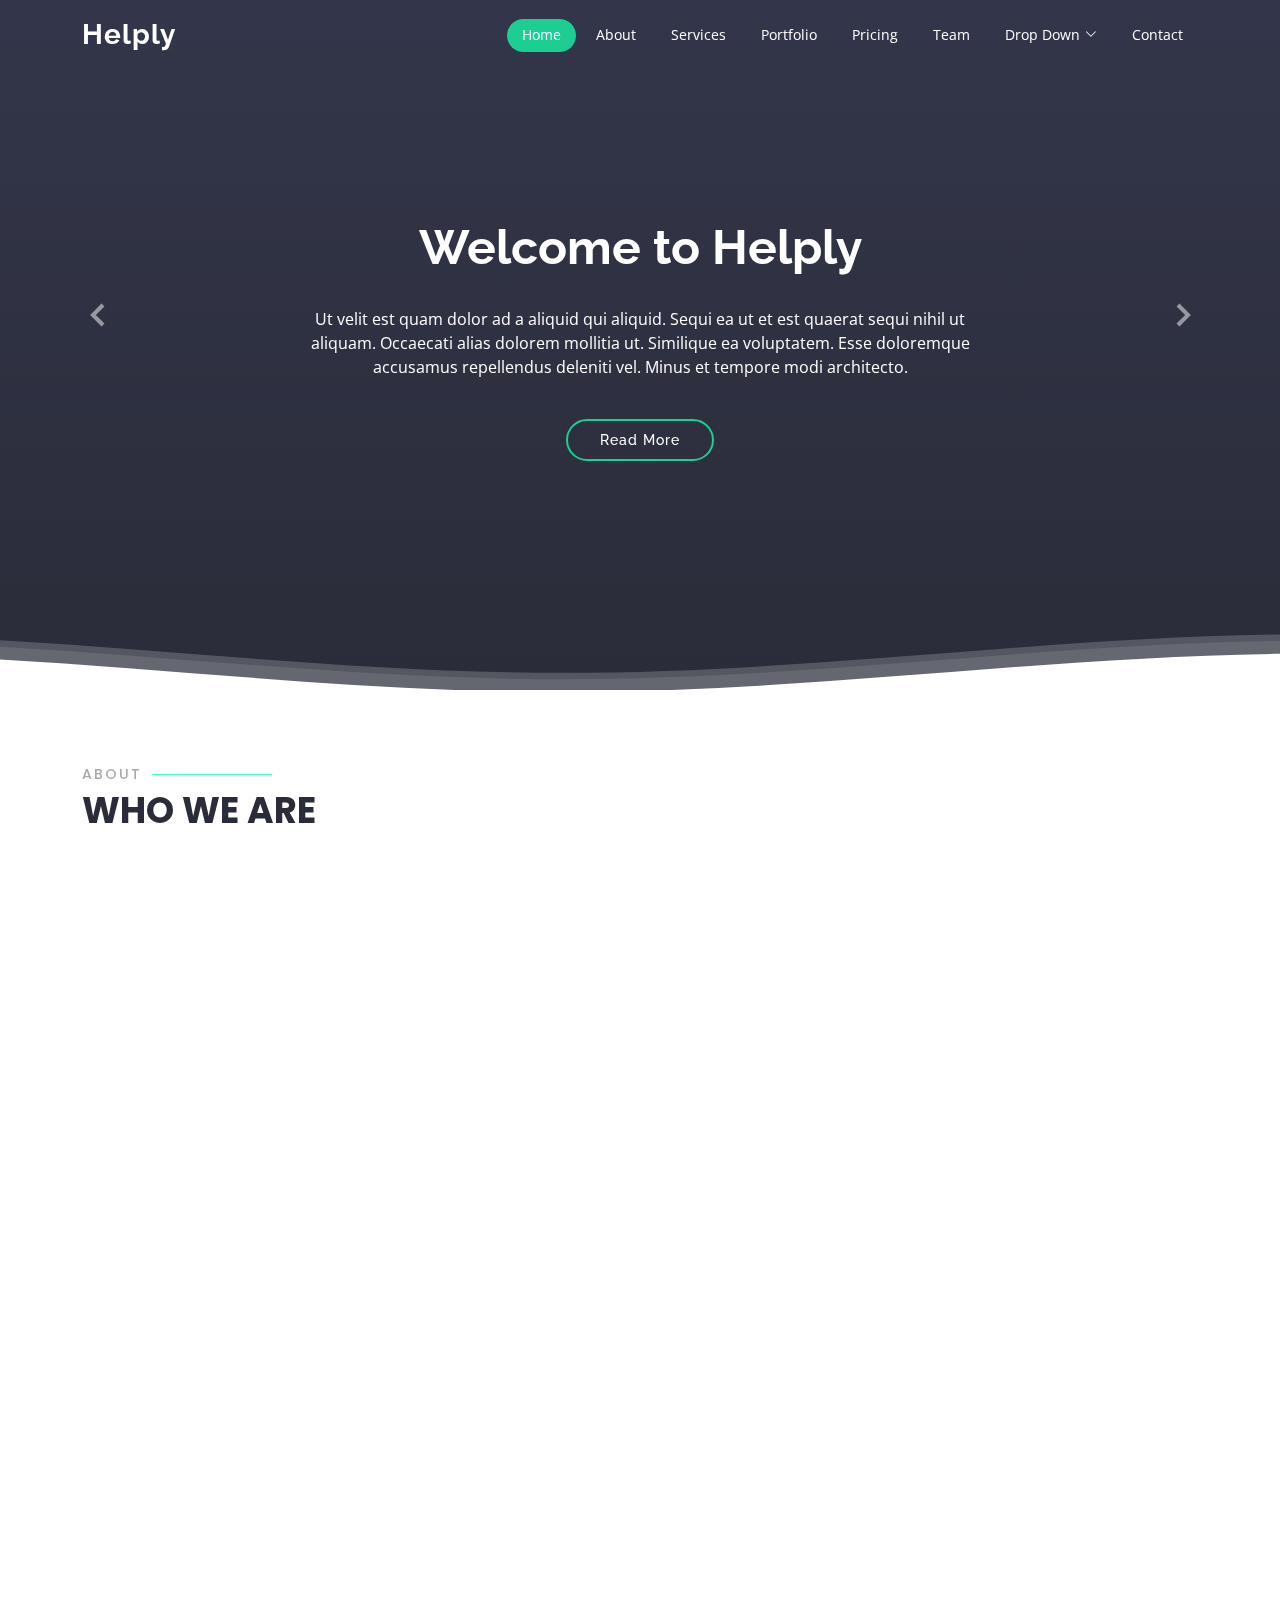
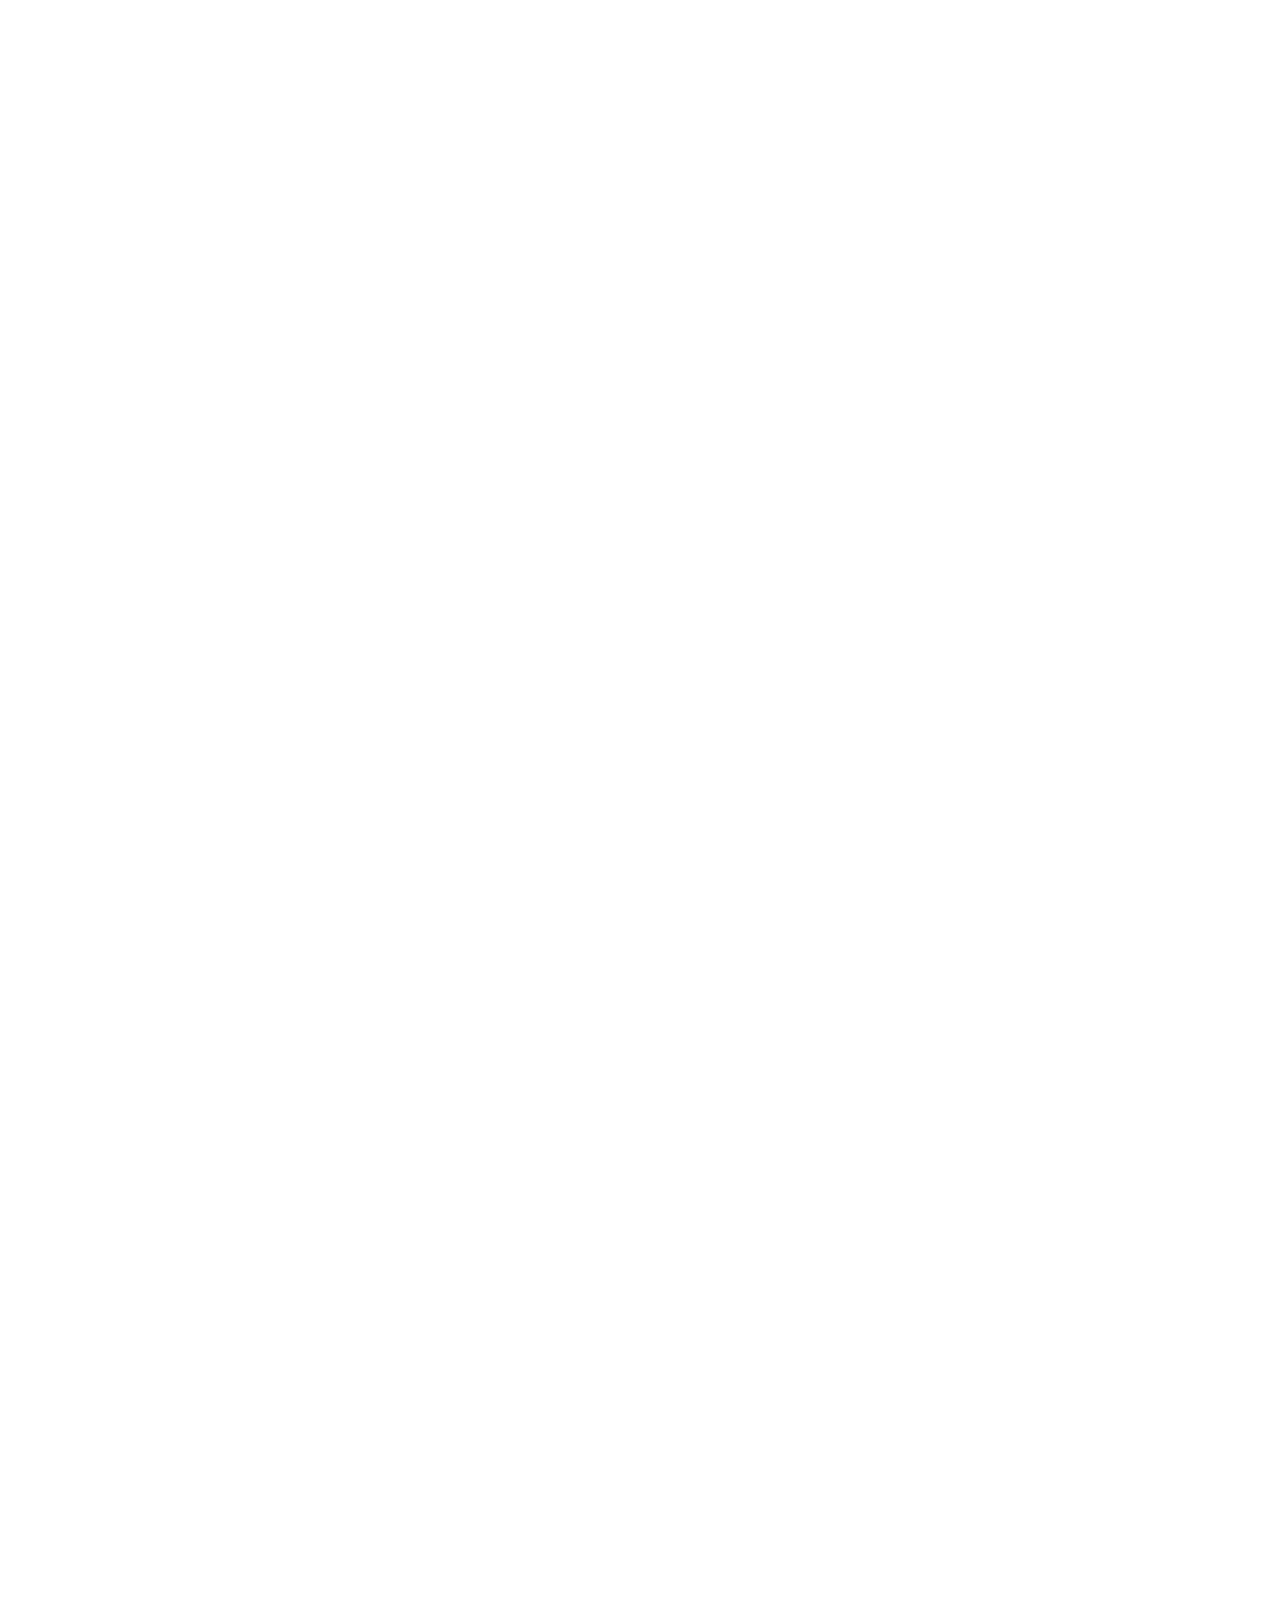
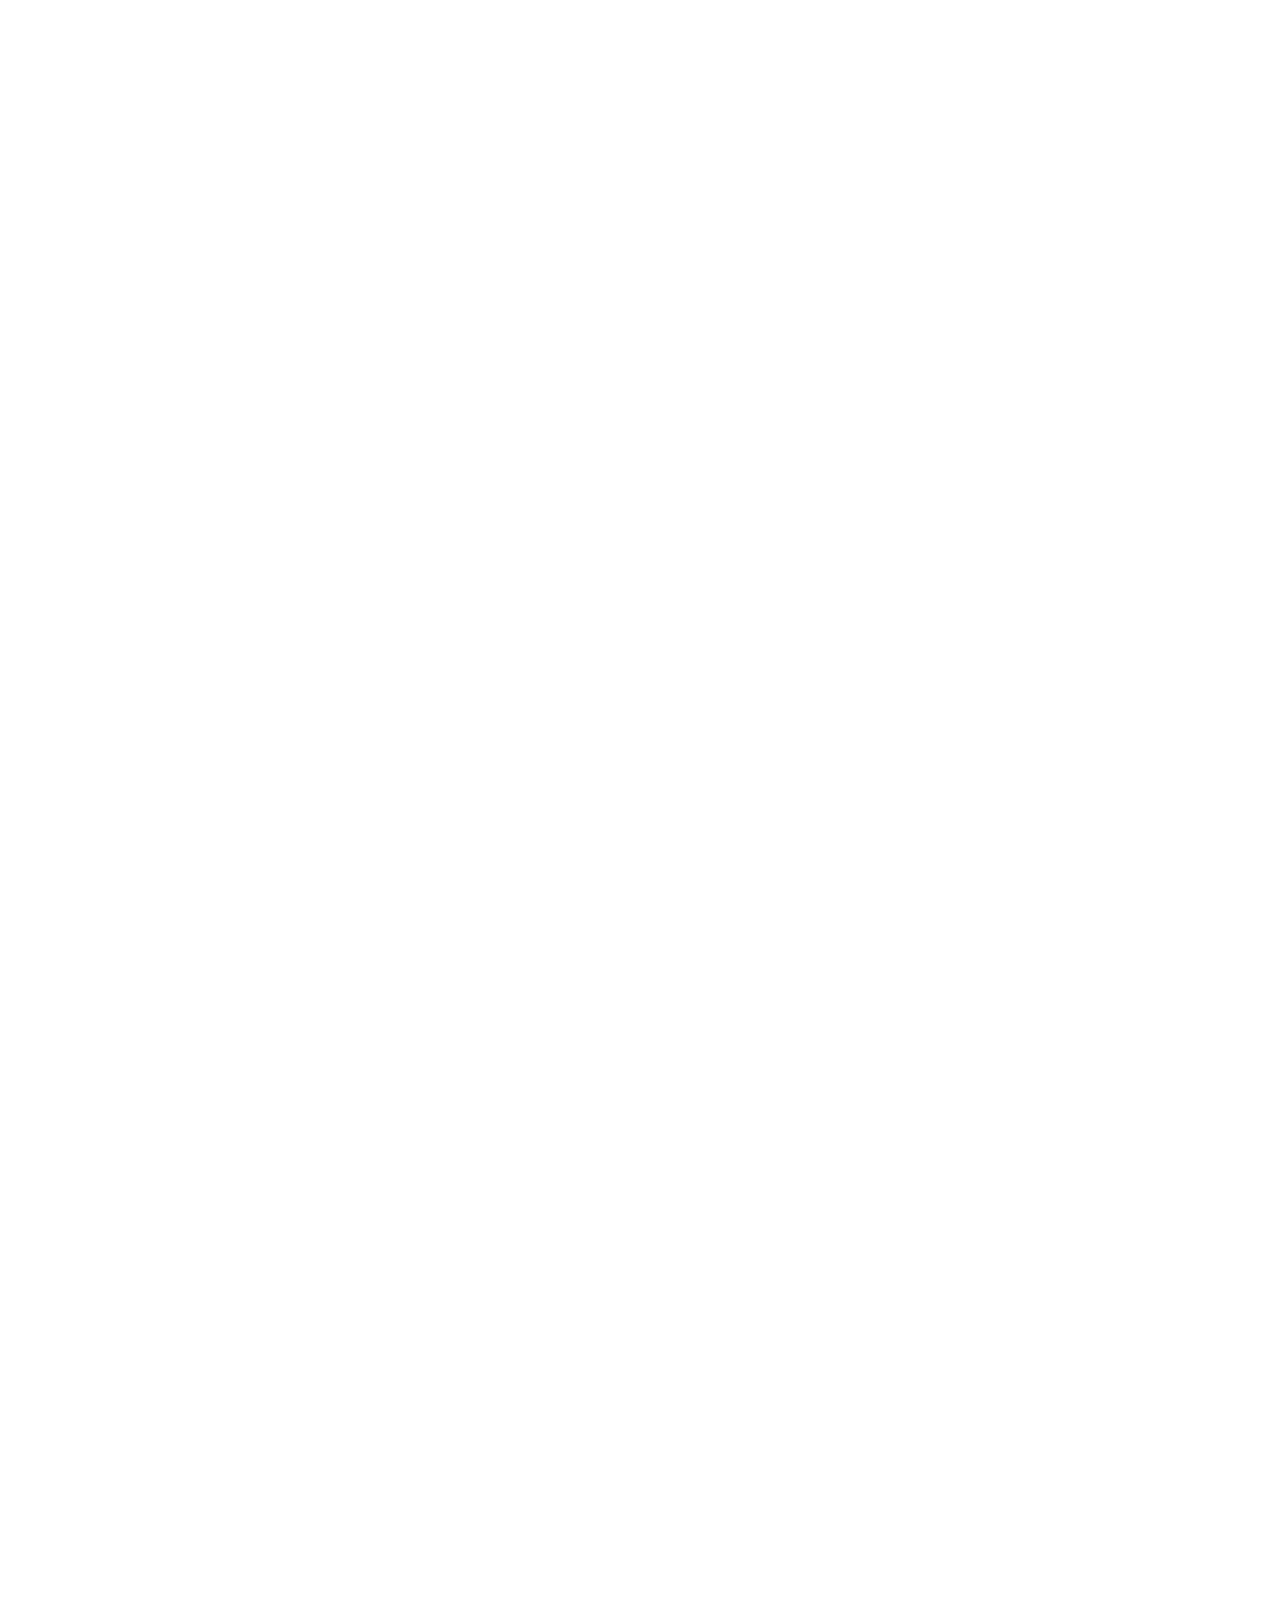
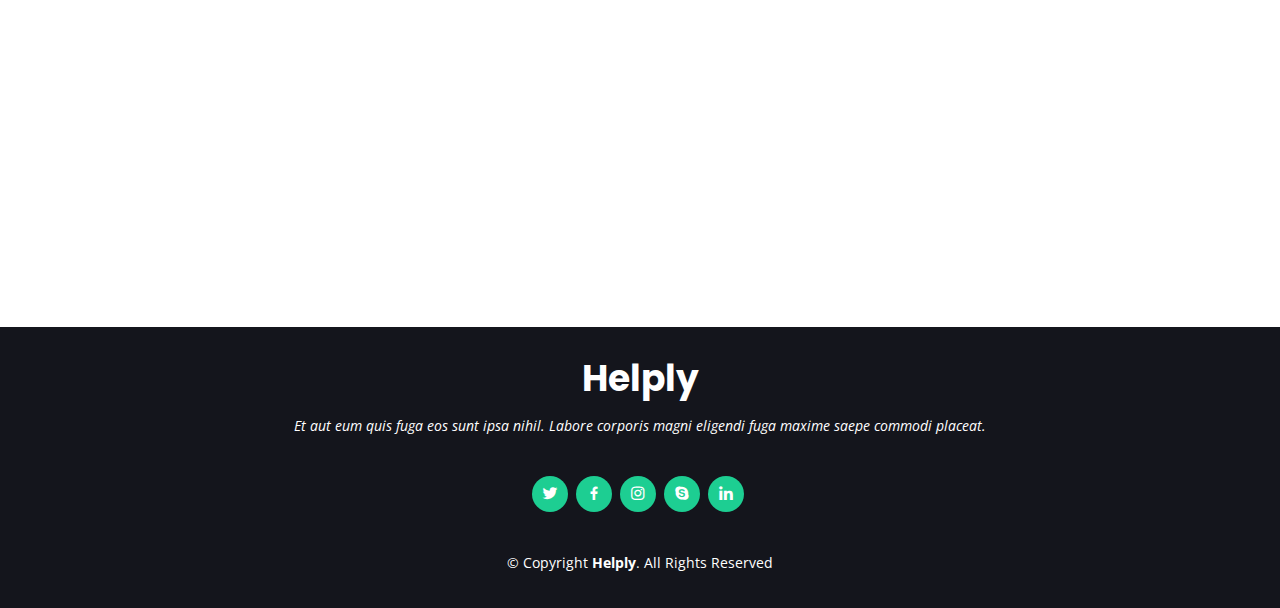
<file: index.html>
<!DOCTYPE html>
<html lang="en">

<head>
  <meta charset="utf-8">
  <meta content="width=device-width, initial-scale=1.0" name="viewport">

  <title>Helply</title>
  <meta content="" name="description">
  <meta content="" name="keywords">

  <!-- Favicons -->
  <link href="assets/img/favicon.png" rel="icon">
  <link href="assets/img/apple-touch-icon.png" rel="apple-touch-icon">

  <!-- Google Fonts -->
  <link href="https://fonts.googleapis.com/css?family=Open+Sans:300,300i,400,400i,600,600i,700,700i|Raleway:300,300i,400,400i,500,500i,600,600i,700,700i|Poppins:300,300i,400,400i,500,500i,600,600i,700,700i" rel="stylesheet">

  <!-- Vendor CSS Files -->
  <link href="assets/vendor/animate.css/animate.min.css" rel="stylesheet">
  <link href="assets/vendor/aos/aos.css" rel="stylesheet">
  <link href="assets/vendor/bootstrap/css/bootstrap.min.css" rel="stylesheet">
  <link href="assets/vendor/bootstrap-icons/bootstrap-icons.css" rel="stylesheet">
  <link href="assets/vendor/boxicons/css/boxicons.min.css" rel="stylesheet">
  <link href="assets/vendor/glightbox/css/glightbox.min.css" rel="stylesheet">
  <link href="assets/vendor/remixicon/remixicon.css" rel="stylesheet">
  <link href="assets/vendor/swiper/swiper-bundle.min.css" rel="stylesheet">

  <!-- Template Main CSS File -->
  <link href="assets/css/style.css" rel="stylesheet">
</head>

<body>

  <!-- ======= Header ======= -->
  <header id="header" class="fixed-top d-flex align-items-center  header-transparent ">
    <div class="container d-flex align-items-center justify-content-between">

      <div class="logo">
        <h1><a href="index.html">Helply</a></h1>
        <!-- Uncomment below if you prefer to use an image logo -->
        <!-- <a href="index.html"><img src="assets/img/logo.png" alt="" class="img-fluid"></a>-->
      </div>

      <nav id="navbar" class="navbar">
        <ul>
          <li><a class="nav-link scrollto active" href="#hero">Home</a></li>
          <li><a class="nav-link scrollto" href="#about">About</a></li>
          <li><a class="nav-link scrollto" href="#services">Services</a></li>
          <li><a class="nav-link scrollto " href="#portfolio">Portfolio</a></li>
          <li><a class="nav-link scrollto" href="#pricing">Pricing</a></li>
          <li><a class="nav-link scrollto" href="#team">Team</a></li>
          <li class="dropdown"><a href="#"><span>Drop Down</span> <i class="bi bi-chevron-down"></i></a>
            <ul>
              <li><a href="#">Drop Down 1</a></li>
              <li class="dropdown"><a href="#"><span>Deep Drop Down</span> <i class="bi bi-chevron-right"></i></a>
                <ul>
                  <li><a href="#">Deep Drop Down 1</a></li>
                  <li><a href="#">Deep Drop Down 2</a></li>
                  <li><a href="#">Deep Drop Down 3</a></li>
                  <li><a href="#">Deep Drop Down 4</a></li>
                  <li><a href="#">Deep Drop Down 5</a></li>
                </ul>
              </li>
              <li><a href="#">Drop Down 2</a></li>
              <li><a href="#">Drop Down 3</a></li>
              <li><a href="#">Drop Down 4</a></li>
            </ul>
          </li>
          <li><a class="nav-link scrollto" href="#contact">Contact</a></li>
        </ul>
        <i class="bi bi-list mobile-nav-toggle"></i>
      </nav><!-- .navbar -->

    </div>
  </header><!-- End Header -->

  <!-- ======= Hero Section ======= -->
  <section id="hero" class="d-flex flex-column justify-content-end align-items-center">
    <div id="heroCarousel" data-bs-interval="5000" class="container carousel carousel-fade" data-bs-ride="carousel">

      <!-- Slide 1 -->
      <div class="carousel-item active">
        <div class="carousel-container">
          <h2 class="animate__animated animate__fadeInDown">Welcome to <span>Helply</span></h2>
          <p class="animate__animated fanimate__adeInUp">Ut velit est quam dolor ad a aliquid qui aliquid. Sequi ea ut et est quaerat sequi nihil ut aliquam. Occaecati alias dolorem mollitia ut. Similique ea voluptatem. Esse doloremque accusamus repellendus deleniti vel. Minus et tempore modi architecto.</p>
          <a href="#about" class="btn-get-started animate__animated animate__fadeInUp scrollto">Read More</a>
        </div>
      </div>

      <!-- Slide 2 -->
      <div class="carousel-item">
        <div class="carousel-container">
          <h2 class="animate__animated animate__fadeInDown">Lorem Ipsum Dolor</h2>
          <p class="animate__animated animate__fadeInUp">Ut velit est quam dolor ad a aliquid qui aliquid. Sequi ea ut et est quaerat sequi nihil ut aliquam. Occaecati alias dolorem mollitia ut. Similique ea voluptatem. Esse doloremque accusamus repellendus deleniti vel. Minus et tempore modi architecto.</p>
          <a href="#about" class="btn-get-started animate__animated animate__fadeInUp scrollto">Read More</a>
        </div>
      </div>

      <!-- Slide 3 -->
      <div class="carousel-item">
        <div class="carousel-container">
          <h2 class="animate__animated animate__fadeInDown">Sequi ea ut et est quaerat</h2>
          <p class="animate__animated animate__fadeInUp">Ut velit est quam dolor ad a aliquid qui aliquid. Sequi ea ut et est quaerat sequi nihil ut aliquam. Occaecati alias dolorem mollitia ut. Similique ea voluptatem. Esse doloremque accusamus repellendus deleniti vel. Minus et tempore modi architecto.</p>
          <a href="#about" class="btn-get-started animate__animated animate__fadeInUp scrollto">Read More</a>
        </div>
      </div>

      <a class="carousel-control-prev" href="#heroCarousel" role="button" data-bs-slide="prev">
        <span class="carousel-control-prev-icon bx bx-chevron-left" aria-hidden="true"></span>
      </a>

      <a class="carousel-control-next" href="#heroCarousel" role="button" data-bs-slide="next">
        <span class="carousel-control-next-icon bx bx-chevron-right" aria-hidden="true"></span>
      </a>

    </div>

    <svg class="hero-waves" xmlns="http://www.w3.org/2000/svg" xmlns:xlink="http://www.w3.org/1999/xlink" viewBox="0 24 150 28 " preserveAspectRatio="none">
      <defs>
        <path id="wave-path" d="M-160 44c30 0 58-18 88-18s 58 18 88 18 58-18 88-18 58 18 88 18 v44h-352z">
      </defs>
      <g class="wave1">
        <use xlink:href="#wave-path" x="50" y="3" fill="rgba(255,255,255, .1)">
      </g>
      <g class="wave2">
        <use xlink:href="#wave-path" x="50" y="0" fill="rgba(255,255,255, .2)">
      </g>
      <g class="wave3">
        <use xlink:href="#wave-path" x="50" y="9" fill="#fff">
      </g>
    </svg>

  </section><!-- End Hero -->

  <main id="main">

    <!-- ======= About Section ======= -->
    <section id="about" class="about">
      <div class="container">

        <div class="section-title" data-aos="zoom-out">
          <h2>About</h2>
          <p>Who we are</p>
        </div>

        <div class="row content" data-aos="fade-up">
          <div class="col-lg-6">
            <p>
              Lorem ipsum dolor sit amet, consectetur adipiscing elit, sed do eiusmod tempor incididunt ut labore et dolore
              magna aliqua.
            </p>
            <ul>
              <li><i class="ri-check-double-line"></i> Ullamco laboris nisi ut aliquip ex ea commodo consequat</li>
              <li><i class="ri-check-double-line"></i> Duis aute irure dolor in reprehenderit in voluptate velit</li>
              <li><i class="ri-check-double-line"></i> Ullamco laboris nisi ut aliquip ex ea commodo consequat</li>
            </ul>
          </div>
          <div class="col-lg-6 pt-4 pt-lg-0">
            <p>
              Ullamco laboris nisi ut aliquip ex ea commodo consequat. Duis aute irure dolor in reprehenderit in voluptate
              velit esse cillum dolore eu fugiat nulla pariatur. Excepteur sint occaecat cupidatat non proident, sunt in
              culpa qui officia deserunt mollit anim id est laborum.
            </p>
            <a target="_blank" href="more.html" class="btn-learn-more">More</a>
          </div>
        </div>

      </div>
    </section><!-- End About Section -->

    <!-- ======= Features Section ======= -->
    <section id="features" class="features">
      <div class="container">

        <ul class="nav nav-tabs row d-flex">
          <li class="nav-item col-3" data-aos="zoom-in">
            <a class="nav-link active show" data-bs-toggle="tab" href="#tab-1">
              <i class="ri-gps-line"></i>
              <h4 class="d-none d-lg-block">Modi sit est dela pireda nest</h4>
            </a>
          </li>
          <li class="nav-item col-3" data-aos="zoom-in" data-aos-delay="100">
            <a class="nav-link" data-bs-toggle="tab" href="#tab-2">
              <i class="ri-book-2-fill"></i>
              <h4 class="d-none d-lg-block">Reducing color disorder of dyslexia</h4>
            </a>
          </li>
          <li class="nav-item col-3" data-aos="zoom-in" data-aos-delay="200">
            <a class="nav-link" data-bs-toggle="tab" href="#tab-3">
              <i class="ri-sun-line"></i>
              <h4 class="d-none d-lg-block">Pariatur explica nitro dela</h4>
            </a>
          </li>
          <li class="nav-item col-3" data-aos="zoom-in" data-aos-delay="300">
            <a class="nav-link" data-bs-toggle="tab" href="#tab-4">
              <i class="ri-store-line"></i>
              <h4 class="d-none d-lg-block">Nostrum qui dile node</h4>
            </a>
          </li>
        </ul>

        <div class="tab-content" data-aos="fade-up">
          <div class="tab-pane active show" id="tab-1">
            <div class="row">
              <div class="col-lg-6 order-2 order-lg-1 mt-3 mt-lg-0">
                <h3>Voluptatem dignissimos provident quasi corporis voluptates sit assumenda.</h3>
                <p class="fst-italic">
                  Lorem ipsum dolor sit amet, consectetur adipiscing elit, sed do eiusmod tempor incididunt ut labore et dolore
                  magna aliqua.
                </p>
                <ul>
                  <li><i class="ri-check-double-line"></i> Ullamco laboris nisi ut aliquip ex ea commodo consequat.</li>
                  <li><i class="ri-check-double-line"></i> Duis aute irure dolor in reprehenderit in voluptate velit.</li>
                  <li><i class="ri-check-double-line"></i> Ullamco laboris nisi ut aliquip ex ea commodo consequat. Duis aute irure dolor in reprehenderit in voluptate trideta storacalaperda mastiro dolore eu fugiat nulla pariatur.</li>
                </ul>
                <p>
                  Ullamco laboris nisi ut aliquip ex ea commodo consequat. Duis aute irure dolor in reprehenderit in voluptate
                  velit esse cillum dolore eu fugiat nulla pariatur. Excepteur sint occaecat cupidatat non proident, sunt in
                  culpa qui officia deserunt mollit anim id est laborum
                </p>
              </div>
              <div class="col-lg-6 order-1 order-lg-2 text-center">
                <img src="assets/img/features-1.png" alt="" class="img-fluid">
              </div>
            </div>
          </div>

          <div class="tab-pane" id="tab-2">
            <div class="row">
              <div class="col-lg-6 order-1 order-lg-2 text-center">
                <img src="assets/img/features-2.png" alt="" class="img-fluid">
              </div>
              <div class="col-lg-6 order-2 order-lg-1 mt-3 mt-lg-0">
                <h3>Reducing color disorder of dyslexia</h3>
                <p style="text-align: justify;" class="">
                  This study aims at the symptoms of dyslexia. This is the inability to understand color. This component
                  mainly focuses on reducing confusion by offering related activities. Also, we mainly focus on children
                  recommended by doctors. To improve user UX, we plan to make the proposed app more user-friendly.
                  Also, in order to simplify the use of the application, a guide is provided to perform all the
                  activities related to the application. The child is given an activity to complete through a mobile app,
                  and once completed, the robot receives feedback and takes the child to the next lesson. Although this
                  application has great economic value, it is provided to the community as a community service for free.
                </p>
                <h4>
                  Objectives of the research component:
                </h4>
                <ul>
                  <li><i class="ri-check-double-line"></i>Reducing the colors disorder.</li>
                  <li><i class="ri-check-double-line"></i>Create a report including the test activity results.</li>
                  <li><i class="ri-check-double-line"></i>Create an interface that allows you to interact with all of the functions mentioned above.</li>
                  <li><i class="ri-check-double-line"></i>The NAO robot has provided feedback.</li>
                </ul>
              </div>
            </div>
          </div>

          <div class="tab-pane" id="tab-3">
            <div class="row">
              <div class="col-lg-6 order-2 order-lg-1 mt-3 mt-lg-0">
                <h3>Voluptatibus commodi ut accusamus ea repudiandae ut autem dolor ut assumenda</h3>
                <p>
                  Ullamco laboris nisi ut aliquip ex ea commodo consequat. Duis aute irure dolor in reprehenderit in voluptate
                  velit esse cillum dolore eu fugiat nulla pariatur. Excepteur sint occaecat cupidatat non proident, sunt in
                  culpa qui officia deserunt mollit anim id est laborum
                </p>
                <ul>
                  <li><i class="ri-check-double-line"></i> Ullamco laboris nisi ut aliquip ex ea commodo consequat.</li>
                  <li><i class="ri-check-double-line"></i> Duis aute irure dolor in reprehenderit in voluptate velit.</li>
                  <li><i class="ri-check-double-line"></i> Provident mollitia neque rerum asperiores dolores quos qui a. Ipsum neque dolor voluptate nisi sed.</li>
                </ul>
                <p class="fst-italic">
                  Lorem ipsum dolor sit amet, consectetur adipiscing elit, sed do eiusmod tempor incididunt ut labore et dolore
                  magna aliqua.
                </p>
              </div>
              <div class="col-lg-6 order-1 order-lg-2 text-center">
                <img src="assets/img/features-3.png" alt="" class="img-fluid">
              </div>
            </div>
          </div>
          <div class="tab-pane" id="tab-4">
            <div class="row">
              <div class="col-lg-6 order-2 order-lg-1 mt-3 mt-lg-0">
                <h3>Omnis fugiat ea explicabo sunt dolorum asperiores sequi inventore rerum</h3>
                <p>
                  Ullamco laboris nisi ut aliquip ex ea commodo consequat. Duis aute irure dolor in reprehenderit in voluptate
                  velit esse cillum dolore eu fugiat nulla pariatur. Excepteur sint occaecat cupidatat non proident, sunt in
                  culpa qui officia deserunt mollit anim id est laborum
                </p>
                <p class="fst-italic">
                  Lorem ipsum dolor sit amet, consectetur adipiscing elit, sed do eiusmod tempor incididunt ut labore et dolore
                  magna aliqua.
                </p>
                <ul>
                  <li><i class="ri-check-double-line"></i> Ullamco laboris nisi ut aliquip ex ea commodo consequat.</li>
                  <li><i class="ri-check-double-line"></i> Duis aute irure dolor in reprehenderit in voluptate velit.</li>
                  <li><i class="ri-check-double-line"></i> Ullamco laboris nisi ut aliquip ex ea commodo consequat. Duis aute irure dolor in reprehenderit in voluptate trideta storacalaperda mastiro dolore eu fugiat nulla pariatur.</li>
                </ul>
              </div>
              <div class="col-lg-6 order-1 order-lg-2 text-center">
                <img src="assets/img/features-4.png" alt="" class="img-fluid">
              </div>
            </div>
          </div>
        </div>

      </div>
    </section><!-- End Features Section -->

    <!-- ======= Cta Section ======= -->
    <!-- <section id="cta" class="cta">
      <div class="container">

        <div class="row" data-aos="zoom-out">
          <div class="col-lg-9 text-center text-lg-start">
            <h3>Call To Action</h3>
            <p> Duis aute irure dolor in reprehenderit in voluptate velit esse cillum dolore eu fugiat nulla pariatur. Excepteur sint occaecat cupidatat non proident, sunt in culpa qui officia deserunt mollit anim id est laborum.</p>
          </div>
          <div class="col-lg-3 cta-btn-container text-center">
            <a class="cta-btn align-middle" href="#">Call To Action</a>
          </div>
        </div>

      </div>
    </section> -->
    <!-- End Cta Section -->

    <!-- ======= Services Section ======= -->
    <section id="services" class="services">
      <div class="container">

        <div class="section-title" data-aos="zoom-out">
          <h2>Services</h2>
          <p>What we do offer</p>
        </div>

        <div class="row">
          <div class="col-lg-4 col-md-6">
            <div class="icon-box" data-aos="zoom-in-left">
              <div class="icon"><i class="bi bi-briefcase" style="color: #ff689b;"></i></div>
              <h4 class="title"><a href="">Lorem Ipsum</a></h4>
              <p class="description">Voluptatum deleniti atque corrupti quos dolores et quas molestias excepturi sint occaecati cupiditate non provident</p>
            </div>
          </div>
          <div class="col-lg-4 col-md-6 mt-5 mt-md-0">
            <div class="icon-box" data-aos="zoom-in-left" data-aos-delay="100">
              <div class="icon"><i class="bi bi-book" style="color: #e9bf06;"></i></div>
              <h4 class="title"><a href="">Dolor Sitema</a></h4>
              <p class="description">Minim veniam, quis nostrud exercitation ullamco laboris nisi ut aliquip ex ea commodo consequat tarad limino ata</p>
            </div>
          </div>

          <div class="col-lg-4 col-md-6 mt-5 mt-lg-0 ">
            <div class="icon-box" data-aos="zoom-in-left" data-aos-delay="200">
              <div class="icon"><i class="bi bi-card-checklist" style="color: #3fcdc7;"></i></div>
              <h4 class="title"><a href="">Sed ut perspiciatis</a></h4>
              <p class="description">Duis aute irure dolor in reprehenderit in voluptate velit esse cillum dolore eu fugiat nulla pariatur</p>
            </div>
          </div>
          <div class="col-lg-4 col-md-6 mt-5">
            <div class="icon-box" data-aos="zoom-in-left" data-aos-delay="300">
              <div class="icon"><i class="bi bi-binoculars" style="color:#41cf2e;"></i></div>
              <h4 class="title"><a href="">Magni Dolores</a></h4>
              <p class="description">Excepteur sint occaecat cupidatat non proident, sunt in culpa qui officia deserunt mollit anim id est laborum</p>
            </div>
          </div>

          <div class="col-lg-4 col-md-6 mt-5">
            <div class="icon-box" data-aos="zoom-in-left" data-aos-delay="400">
              <div class="icon"><i class="bi bi-globe" style="color: #d6ff22;"></i></div>
              <h4 class="title"><a href="">Nemo Enim</a></h4>
              <p class="description">At vero eos et accusamus et iusto odio dignissimos ducimus qui blanditiis praesentium voluptatum deleniti atque</p>
            </div>
          </div>
          <div class="col-lg-4 col-md-6 mt-5">
            <div class="icon-box" data-aos="zoom-in-left" data-aos-delay="500">
              <div class="icon"><i class="bi bi-clock" style="color: #4680ff;"></i></div>
              <h4 class="title"><a href="">Eiusmod Tempor</a></h4>
              <p class="description">Et harum quidem rerum facilis est et expedita distinctio. Nam libero tempore, cum soluta nobis est eligendi</p>
            </div>
          </div>
        </div>

      </div>
    </section><!-- End Services Section -->

    <!-- ======= Portfolio Section ======= -->
<!--   <section id="portfolio" class="portfolio">-->
<!--      <div class="container">-->

<!--        <div class="section-title" data-aos="zoom-out">-->
<!--          <h2>Portfolio</h2>-->
<!--          <p>What we've done</p>-->
<!--        </div>-->

<!--        <ul id="portfolio-flters" class="d-flex justify-content-end" data-aos="fade-up">-->
<!--          <li data-filter="*" class="filter-active">All</li>-->
<!--          <li data-filter=".filter-app">App</li>-->
<!--          <li data-filter=".filter-card">Card</li>-->
<!--          <li data-filter=".filter-web">Web</li>-->
<!--        </ul>-->

<!--        <div class="row portfolio-container" data-aos="fade-up">-->

<!--          <div class="col-lg-4 col-md-6 portfolio-item filter-app">-->
<!--            <div class="portfolio-img"><img src="assets/img/portfolio/portfolio-1.jpg" class="img-fluid" alt=""></div>-->
<!--            <div class="portfolio-info">-->
<!--              <h4>App 1</h4>-->
<!--              <p>App</p>-->
<!--              <a href="assets/img/portfolio/portfolio-1.jpg" data-gallery="portfolioGallery" class="portfolio-lightbox preview-link" title="App 1"><i class="bx bx-plus"></i></a>-->
<!--              <a href="portfolio-details.html" class="details-link" title="More Details"><i class="bx bx-link"></i></a>-->
<!--            </div>-->
<!--          </div>-->

<!--          <div class="col-lg-4 col-md-6 portfolio-item filter-web">-->
<!--            <div class="portfolio-img"><img src="assets/img/portfolio/portfolio-2.jpg" class="img-fluid" alt=""></div>-->
<!--            <div class="portfolio-info">-->
<!--              <h4>Web 3</h4>-->
<!--              <p>Web</p>-->
<!--              <a href="assets/img/portfolio/portfolio-2.jpg" data-gallery="portfolioGallery" class="portfolio-lightbox preview-link" title="Web 3"><i class="bx bx-plus"></i></a>-->
<!--              <a href="portfolio-details.html" class="details-link" title="More Details"><i class="bx bx-link"></i></a>-->
<!--            </div>-->
<!--          </div>-->

<!--          <div class="col-lg-4 col-md-6 portfolio-item filter-app">-->
<!--            <div class="portfolio-img"><img src="assets/img/portfolio/portfolio-3.jpg" class="img-fluid" alt=""></div>-->
<!--            <div class="portfolio-info">-->
<!--              <h4>App 2</h4>-->
<!--              <p>App</p>-->
<!--              <a href="assets/img/portfolio/portfolio-3.jpg" data-gallery="portfolioGallery" class="portfolio-lightbox preview-link" title="App 2"><i class="bx bx-plus"></i></a>-->
<!--              <a href="portfolio-details.html" class="details-link" title="More Details"><i class="bx bx-link"></i></a>-->
<!--            </div>-->
<!--          </div>-->

<!--          <div class="col-lg-4 col-md-6 portfolio-item filter-card">-->
<!--            <div class="portfolio-img"><img src="assets/img/portfolio/portfolio-4.jpg" class="img-fluid" alt=""></div>-->
<!--            <div class="portfolio-info">-->
<!--              <h4>Card 2</h4>-->
<!--              <p>Card</p>-->
<!--              <a href="assets/img/portfolio/portfolio-4.jpg" data-gallery="portfolioGallery" class="portfolio-lightbox preview-link" title="Card 2"><i class="bx bx-plus"></i></a>-->
<!--              <a href="portfolio-details.html" class="details-link" title="More Details"><i class="bx bx-link"></i></a>-->
<!--            </div>-->
<!--          </div>-->

<!--          <div class="col-lg-4 col-md-6 portfolio-item filter-web">-->
<!--            <div class="portfolio-img"><img src="assets/img/portfolio/portfolio-5.jpg" class="img-fluid" alt=""></div>-->
<!--            <div class="portfolio-info">-->
<!--              <h4>Web 2</h4>-->
<!--              <p>Web</p>-->
<!--              <a href="assets/img/portfolio/portfolio-5.jpg" data-gallery="portfolioGallery" class="portfolio-lightbox preview-link" title="Web 2"><i class="bx bx-plus"></i></a>-->
<!--              <a href="portfolio-details.html" class="details-link" title="More Details"><i class="bx bx-link"></i></a>-->
<!--            </div>-->
<!--          </div>-->

<!--          <div class="col-lg-4 col-md-6 portfolio-item filter-app">-->
<!--            <div class="portfolio-img"><img src="assets/img/portfolio/portfolio-6.jpg" class="img-fluid" alt=""></div>-->
<!--            <div class="portfolio-info">-->
<!--              <h4>App 3</h4>-->
<!--              <p>App</p>-->
<!--              <a href="assets/img/portfolio/portfolio-6.jpg" data-gallery="portfolioGallery" class="portfolio-lightbox preview-link" title="App 3"><i class="bx bx-plus"></i></a>-->
<!--              <a href="portfolio-details.html" class="details-link" title="More Details"><i class="bx bx-link"></i></a>-->
<!--            </div>-->
<!--          </div>-->

<!--          <div class="col-lg-4 col-md-6 portfolio-item filter-card">-->
<!--            <div class="portfolio-img"><img src="assets/img/portfolio/portfolio-7.jpg" class="img-fluid" alt=""></div>-->
<!--            <div class="portfolio-info">-->
<!--              <h4>Card 1</h4>-->
<!--              <p>Card</p>-->
<!--              <a href="assets/img/portfolio/portfolio-7.jpg" data-gallery="portfolioGallery" class="portfolio-lightbox preview-link" title="Card 1"><i class="bx bx-plus"></i></a>-->
<!--              <a href="portfolio-details.html" class="details-link" title="More Details"><i class="bx bx-link"></i></a>-->
<!--            </div>-->
<!--          </div>-->

<!--          <div class="col-lg-4 col-md-6 portfolio-item filter-card">-->
<!--            <div class="portfolio-img"><img src="assets/img/portfolio/portfolio-8.jpg" class="img-fluid" alt=""></div>-->
<!--            <div class="portfolio-info">-->
<!--              <h4>Card 3</h4>-->
<!--              <p>Card</p>-->
<!--              <a href="assets/img/portfolio/portfolio-8.jpg" data-gallery="portfolioGallery" class="portfolio-lightbox preview-link" title="Card 3"><i class="bx bx-plus"></i></a>-->
<!--              <a href="portfolio-details.html" class="details-link" title="More Details"><i class="bx bx-link"></i></a>-->
<!--            </div>-->
<!--          </div>-->

<!--          <div class="col-lg-4 col-md-6 portfolio-item filter-web">-->
<!--            <div class="portfolio-img"><img src="assets/img/portfolio/portfolio-9.jpg" class="img-fluid" alt=""></div>-->
<!--            <div class="portfolio-info">-->
<!--              <h4>Web 3</h4>-->
<!--              <p>Web</p>-->
<!--              <a href="assets/img/portfolio/portfolio-9.jpg" data-gallery="portfolioGallery" class="portfolio-lightbox preview-link" title="Web 3"><i class="bx bx-plus"></i></a>-->
<!--              <a href="portfolio-details.html" class="details-link" title="More Details"><i class="bx bx-link"></i></a>-->
<!--            </div>-->
<!--          </div>-->

<!--        </div>-->

<!--      </div>-->
<!--    </section>-->
    <!-- End Portfolio Section -->

    <!-- ======= Testimonials Section ======= -->

    <!-- ======= Pricing Section ======= -->
    <section id="pricing" class="pricing">
      <div class="container">

        <div class="section-title" data-aos="zoom-out">
          <h2>MILESTONES</h2>
          <p>RESEARCH MILESTONES</p>
        </div>

        <div class="row">

          <div class="col-lg-3 col-md-6">
            <div class="box featured" data-aos="zoom-in">
              <h3>01. Project Proposal Presentation</h3>
              <p style="text-align: justify; font-size: 15px">A brief introduction on the application is provided in the project proposal. This describes the research problem, research gap and the scope of the research. Apart from those the research areas that are going to be thoroughly clarified and the implementation areas are also menitioned in the project proposal. This project proposal sets forth the benefits of pursuing the endeavor.</p>
              <div class="btn-wrap">
                <ul>
                  <li style="font-size: 12px">Marks Allocated : 6%</li>
                  <li style="font-size: 12px">Date of Submission : 13th-15th September 2021</li>
                </ul>

              </div>
            </div>
          </div>

          <div class="col-lg-3 col-md-6 mt-4 mt-md-0">
            <div class="box featured" data-aos="zoom-in" data-aos-delay="100">
              <h3>Business</h3>
              <h4><sup>$</sup>19<span> / month</span></h4>
              <ul>
                <li>Aida dere</li>
                <li>Nec feugiat nisl</li>
                <li>Nulla at volutpat dola</li>
                <li>Pharetra massa</li>
                <li class="na">Massa ultricies mi</li>
              </ul>
              <div class="btn-wrap">
                <a href="#" class="btn-buy">Buy Now</a>
              </div>
            </div>
          </div>

          <div class="col-lg-3 col-md-6 mt-4 mt-lg-0">
            <div class="box" data-aos="zoom-in" data-aos-delay="200">
              <h3>Developer</h3>
              <h4><sup>$</sup>29<span> / month</span></h4>
              <ul>
                <li>Aida dere</li>
                <li>Nec feugiat nisl</li>
                <li>Nulla at volutpat dola</li>
                <li>Pharetra massa</li>
                <li>Massa ultricies mi</li>
              </ul>
              <div class="btn-wrap">
                <a href="#" class="btn-buy">Buy Now</a>
              </div>
            </div>
          </div>

          <div class="col-lg-3 col-md-6 mt-4 mt-lg-0">
            <div class="box" data-aos="zoom-in" data-aos-delay="300">
              <span class="advanced">Advanced</span>
              <h3>Ultimate</h3>
              <h4><sup>$</sup>49<span> / month</span></h4>
              <ul>
                <li>Aida dere</li>
                <li>Nec feugiat nisl</li>
                <li>Nulla at volutpat dola</li>
                <li>Pharetra massa</li>
                <li>Massa ultricies mi</li>
              </ul>
              <div class="btn-wrap">
                <a href="#" class="btn-buy">Buy Now</a>
              </div>
            </div>
          </div>

        </div>

      </div>
    </section>
    <!-- End Pricing Section -->

    <!-- ======= F.A.Q Section ======= -->
    <!-- <section id="faq" class="faq">
      <div class="container">

        <div class="section-title" data-aos="zoom-out">
          <h2>F.A.Q</h2>
          <p>Frequently Asked Questions</p>
        </div>

        <ul class="faq-list">

          <li>
            <div data-bs-toggle="collapse" class="collapsed question" href="#faq1">Non consectetur a erat nam at lectus urna duis? <i class="bi bi-chevron-down icon-show"></i><i class="bi bi-chevron-up icon-close"></i></div>
            <div id="faq1" class="collapse" data-bs-parent=".faq-list">
              <p>
                Feugiat pretium nibh ipsum consequat. Tempus iaculis urna id volutpat lacus laoreet non curabitur gravida. Venenatis lectus magna fringilla urna porttitor rhoncus dolor purus non.
              </p>
            </div>
          </li>

          <li>
            <div data-bs-toggle="collapse" href="#faq2" class="collapsed question">Feugiat scelerisque varius morbi enim nunc faucibus a pellentesque? <i class="bi bi-chevron-down icon-show"></i><i class="bi bi-chevron-up icon-close"></i></div>
            <div id="faq2" class="collapse" data-bs-parent=".faq-list">
              <p>
                Dolor sit amet consectetur adipiscing elit pellentesque habitant morbi. Id interdum velit laoreet id donec ultrices. Fringilla phasellus faucibus scelerisque eleifend donec pretium. Est pellentesque elit ullamcorper dignissim. Mauris ultrices eros in cursus turpis massa tincidunt dui.
              </p>
            </div>
          </li>

          <li>
            <div data-bs-toggle="collapse" href="#faq3" class="collapsed question">Dolor sit amet consectetur adipiscing elit pellentesque habitant morbi? <i class="bi bi-chevron-down icon-show"></i><i class="bi bi-chevron-up icon-close"></i></div>
            <div id="faq3" class="collapse" data-bs-parent=".faq-list">
              <p>
                Eleifend mi in nulla posuere sollicitudin aliquam ultrices sagittis orci. Faucibus pulvinar elementum integer enim. Sem nulla pharetra diam sit amet nisl suscipit. Rutrum tellus pellentesque eu tincidunt. Lectus urna duis convallis convallis tellus. Urna molestie at elementum eu facilisis sed odio morbi quis
              </p>
            </div>
          </li>

          <li>
            <div data-bs-toggle="collapse" href="#faq4" class="collapsed question">Ac odio tempor orci dapibus. Aliquam eleifend mi in nulla? <i class="bi bi-chevron-down icon-show"></i><i class="bi bi-chevron-up icon-close"></i></div>
            <div id="faq4" class="collapse" data-bs-parent=".faq-list">
              <p>
                Dolor sit amet consectetur adipiscing elit pellentesque habitant morbi. Id interdum velit laoreet id donec ultrices. Fringilla phasellus faucibus scelerisque eleifend donec pretium. Est pellentesque elit ullamcorper dignissim. Mauris ultrices eros in cursus turpis massa tincidunt dui.
              </p>
            </div>
          </li>

          <li>
            <div data-bs-toggle="collapse" href="#faq5" class="collapsed question">Tempus quam pellentesque nec nam aliquam sem et tortor consequat? <i class="bi bi-chevron-down icon-show"></i><i class="bi bi-chevron-up icon-close"></i></div>
            <div id="faq5" class="collapse" data-bs-parent=".faq-list">
              <p>
                Molestie a iaculis at erat pellentesque adipiscing commodo. Dignissim suspendisse in est ante in. Nunc vel risus commodo viverra maecenas accumsan. Sit amet nisl suscipit adipiscing bibendum est. Purus gravida quis blandit turpis cursus in
              </p>
            </div>
          </li>

          <li>
            <div data-bs-toggle="collapse" href="#faq6" class="collapsed question">Tortor vitae purus faucibus ornare. Varius vel pharetra vel turpis nunc eget lorem dolor? <i class="bi bi-chevron-down icon-show"></i><i class="bi bi-chevron-up icon-close"></i></div>
            <div id="faq6" class="collapse" data-bs-parent=".faq-list">
              <p>
                Laoreet sit amet cursus sit amet dictum sit amet justo. Mauris vitae ultricies leo integer malesuada nunc vel. Tincidunt eget nullam non nisi est sit amet. Turpis nunc eget lorem dolor sed. Ut venenatis tellus in metus vulputate eu scelerisque. Pellentesque diam volutpat commodo sed egestas egestas fringilla phasellus faucibus. Nibh tellus molestie nunc non blandit massa enim nec.
              </p>
            </div>
          </li>

        </ul>

      </div>
    </section> -->
    <!-- End F.A.Q Section -->

    <!-- ======= Team Section ======= -->
    <section id="team" class="team">
      <div class="container">

        <div class="section-title" data-aos="zoom-out">
          <h2>Team</h2>
          <p>Our Team</p>
        </div>

        <div class="row">

          <div class="col-lg-4 col-md-6 d-flex align-items-stretch">
            <div class="member" data-aos="fade-up">
              <div class="member-img">
                <img src="assets/img/team/team-1.jpg" class="img-fluid" alt="">
                <div class="social">
                  <a href=""><i class="bi bi-twitter"></i></a>
                  <a href=""><i class="bi bi-facebook"></i></a>
                  <a href=""><i class="bi bi-instagram"></i></a>
                  <a href=""><i class="bi bi-linkedin"></i></a>
                </div>
              </div>
              <div class="member-info">
                <h4>Walter White</h4>
                <span>Chief Executive Officer</span>
              </div>
            </div>
          </div>

          <div class="col-lg-4 col-md-6 d-flex align-items-stretch">
            <div class="member" data-aos="fade-up" data-aos-delay="100">
              <div class="member-img">
                <img src="assets/img/team/team-2.jpg" class="img-fluid" alt="">
                <div class="social">
                  <a target="_blank" href="https://www.linkedin.com/in/rusira-pathum-82ab311a9/"><i class="bi bi-linkedin"></i></a>
                </div>
              </div>
              <div class="member-info">
                <h4>John</h4>
                <span>Member 2</span>
              </div>
            </div>
          </div>

          <div class="col-lg-4 col-md-6 d-flex align-items-stretch">
            <div class="member" data-aos="fade-up" data-aos-delay="200">
              <div class="member-img">
                <img src="assets/img/team/team-3.jpg" class="img-fluid" alt="">
                <div class="social">
                  <a href=""><i class="bi bi-mailbox"></i></a>
                  <a href=""><i class="bi bi-facebook"></i></a>
                  <a href=""><i class="bi bi-instagram"></i></a>
                  <a href=""><i class="bi bi-linkedin"></i></a>
                </div>
              </div>
              <div class="member-info">
                <h4>William Anderson</h4>
                <span>CTO</span>
              </div>
            </div>
          </div>

          <div class="col-lg-4 col-md-6 d-flex align-items-stretch">
            <div class="member" data-aos="fade-up" data-aos-delay="100">
              <div class="member-img">
                <img src="assets/img/team/pathum123.jpeg" class="img-fluid" alt="">
                <div class="social">
                  <a href="mailto: it18218640@my.sliit.lk"><i class="bi bi-mailbox"></i></a>
                  <a target="_blank" href="https://www.linkedin.com/in/rusira-pathum-82ab311a9/"><i class="bi bi-linkedin"></i></a>
                </div>
              </div>
              <div class="member-info">
                <h4>Rusira Pathum</h4>
                <span>Member 2</span>
              </div>
            </div>
          </div>

          <div class="col-lg-4 col-md-6 d-flex align-items-stretch">
            <div class="member" data-aos="fade-up" data-aos-delay="300">
              <div class="member-img">
                <img src="assets/img/team/team-4.jpg" class="img-fluid" alt="">
                <div class="social">
                  <a href=""><i class="bi bi-twitter"></i></a>
                  <a href=""><i class="bi bi-facebook"></i></a>
                  <a href=""><i class="bi bi-instagram"></i></a>
                  <a href=""><i class="bi bi-linkedin"></i></a>
                </div>
              </div>
              <div class="member-info">
                <h4>Amanda Jepson</h4>
                <span>Accountant</span>
              </div>
            </div>
          </div>

          <div class="col-lg-4 col-md-6 d-flex align-items-stretch">
            <div class="member" data-aos="fade-up" data-aos-delay="200">
              <div class="member-img">
                <img src="assets/img/team/team-3.jpg" class="img-fluid" alt="">
                <div class="social">
                  <a href=""><i class="bi bi-twitter"></i></a>
                  <a href=""><i class="bi bi-facebook"></i></a>
                  <a href=""><i class="bi bi-instagram"></i></a>
                  <a href=""><i class="bi bi-linkedin"></i></a>
                </div>
              </div>
              <div class="member-info">
                <h4>William Anderson</h4>
                <span>CTO</span>
              </div>
            </div>
          </div>

        </div>


      </div>
    </section><!-- End Team Section -->

    <!-- ======= Contact Section ======= -->
    <section id="contact" class="contact">
      <div class="container">

        <div class="section-title" data-aos="zoom-out">
          <h2>Contact</h2>
          <p>Contact Us</p>
        </div>

        <div class="row mt-5">

          <div class="col-lg-4" data-aos="fade-right">
            <div class="info">
              <div class="address">
                <i class="bi bi-geo-alt"></i>
                <h4>Location:</h4>
                <p>A108 Adam Street, New York, NY 535022</p>
              </div>

              <div class="email">
                <i class="bi bi-envelope"></i>
                <h4>Email:</h4>
                <p>info@example.com</p>
              </div>

              <div class="phone">
                <i class="bi bi-phone"></i>
                <h4>Call:</h4>
                <p>+1 5589 55488 55s</p>
              </div>

            </div>

          </div>

          <div class="col-lg-8 mt-5 mt-lg-0" data-aos="fade-left">

            <form action="forms/contact.php" method="post" role="form" class="php-email-form">
              <div class="row">
                <div class="col-md-6 form-group">
                  <input type="text" name="name" class="form-control" id="name" placeholder="Your Name" required>
                </div>
                <div class="col-md-6 form-group mt-3 mt-md-0">
                  <input type="email" class="form-control" name="email" id="email" placeholder="Your Email" required>
                </div>
              </div>
              <div class="form-group mt-3">
                <input type="text" class="form-control" name="subject" id="subject" placeholder="Subject" required>
              </div>
              <div class="form-group mt-3">
                <textarea class="form-control" name="message" rows="5" placeholder="Message" required></textarea>
              </div>
              <div class="my-3">
                <div class="loading">Loading</div>
                <div class="error-message"></div>
                <div class="sent-message">Your message has been sent. Thank you!</div>
              </div>
              <div class="text-center"><button type="submit">Send Message</button></div>
            </form>

          </div>

        </div>

      </div>
    </section><!-- End Contact Section -->

  </main><!-- End #main -->

  <!-- ======= Footer ======= -->
  <footer id="footer">
    <div class="container">
      <h3>Helply</h3>
      <p>Et aut eum quis fuga eos sunt ipsa nihil. Labore corporis magni eligendi fuga maxime saepe commodi placeat.</p>
      <div class="social-links">
        <a href="#" class="twitter"><i class="bx bxl-twitter"></i></a>
        <a href="#" class="facebook"><i class="bx bxl-facebook"></i></a>
        <a href="#" class="instagram"><i class="bx bxl-instagram"></i></a>
        <a href="#" class="google-plus"><i class="bx bxl-skype"></i></a>
        <a href="#" class="linkedin"><i class="bx bxl-linkedin"></i></a>
      </div>
      <div class="copyright">
        &copy; Copyright <strong><span>Helply</span></strong>. All Rights Reserved
      </div>
    </div>
  </footer><!-- End Footer -->

  <a href="#" class="back-to-top d-flex align-items-center justify-content-center"><i class="bi bi-arrow-up-short"></i></a>

  <!-- Vendor JS Files -->
  <script src="assets/vendor/aos/aos.js"></script>
  <script src="assets/vendor/bootstrap/js/bootstrap.bundle.min.js"></script>
  <script src="assets/vendor/glightbox/js/glightbox.min.js"></script>
  <script src="assets/vendor/isotope-layout/isotope.pkgd.min.js"></script>
  <script src="assets/vendor/swiper/swiper-bundle.min.js"></script>
  <script src="assets/vendor/php-email-form/validate.js"></script>

  <!-- Template Main JS File -->
  <script src="assets/js/main.js"></script>

</body>

</html>
</file>
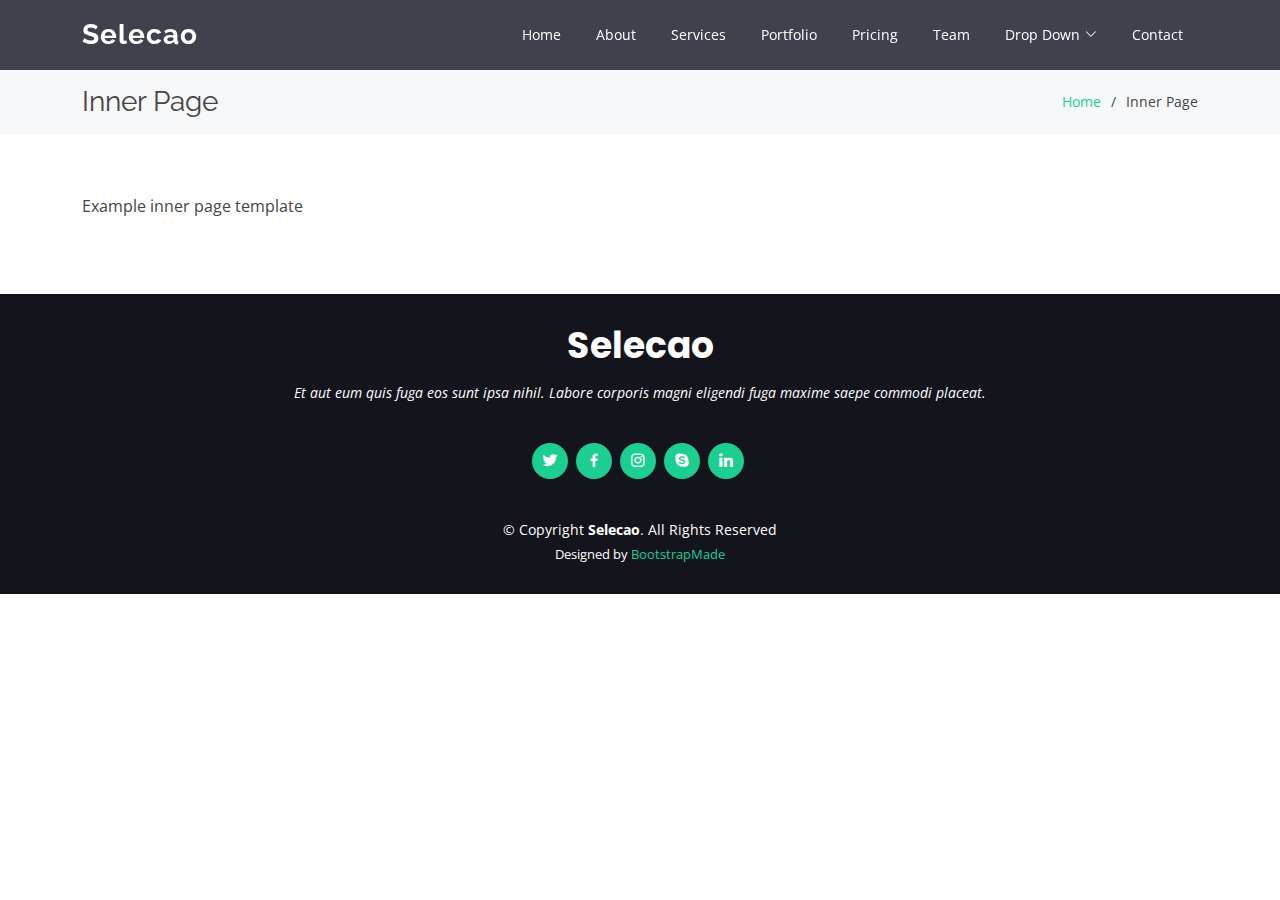
<file: inner-page.html>
<!DOCTYPE html>
<html lang="en">

<head>
  <meta charset="utf-8">
  <meta content="width=device-width, initial-scale=1.0" name="viewport">

  <title>Inner Page - Selecao Bootstrap Template</title>
  <meta content="" name="description">
  <meta content="" name="keywords">

  <!-- Favicons -->
  <link href="assets/img/favicon.png" rel="icon">
  <link href="assets/img/apple-touch-icon.png" rel="apple-touch-icon">

  <!-- Google Fonts -->
  <link href="https://fonts.googleapis.com/css?family=Open+Sans:300,300i,400,400i,600,600i,700,700i|Raleway:300,300i,400,400i,500,500i,600,600i,700,700i|Poppins:300,300i,400,400i,500,500i,600,600i,700,700i" rel="stylesheet">

  <!-- Vendor CSS Files -->
  <link href="assets/vendor/animate.css/animate.min.css" rel="stylesheet">
  <link href="assets/vendor/aos/aos.css" rel="stylesheet">
  <link href="assets/vendor/bootstrap/css/bootstrap.min.css" rel="stylesheet">
  <link href="assets/vendor/bootstrap-icons/bootstrap-icons.css" rel="stylesheet">
  <link href="assets/vendor/boxicons/css/boxicons.min.css" rel="stylesheet">
  <link href="assets/vendor/glightbox/css/glightbox.min.css" rel="stylesheet">
  <link href="assets/vendor/remixicon/remixicon.css" rel="stylesheet">
  <link href="assets/vendor/swiper/swiper-bundle.min.css" rel="stylesheet">

  <!-- Template Main CSS File -->
  <link href="assets/css/style.css" rel="stylesheet">

  <!-- =======================================================
  * Template Name: Selecao - v4.7.0
  * Template URL: https://bootstrapmade.com/selecao-bootstrap-template/
  * Author: BootstrapMade.com
  * License: https://bootstrapmade.com/license/
  ======================================================== -->
</head>

<body>

  <!-- ======= Header ======= -->
  <header id="header" class="fixed-top d-flex align-items-center ">
    <div class="container d-flex align-items-center justify-content-between">

      <div class="logo">
        <h1><a href="index.html">Selecao</a></h1>
        <!-- Uncomment below if you prefer to use an image logo -->
        <!-- <a href="index.html"><img src="assets/img/logo.png" alt="" class="img-fluid"></a>-->
      </div>

      <nav id="navbar" class="navbar">
        <ul>
          <li><a class="nav-link scrollto " href="#hero">Home</a></li>
          <li><a class="nav-link scrollto" href="#about">About</a></li>
          <li><a class="nav-link scrollto" href="#services">Services</a></li>
          <li><a class="nav-link scrollto " href="#portfolio">Portfolio</a></li>
          <li><a class="nav-link scrollto" href="#pricing">Pricing</a></li>
          <li><a class="nav-link scrollto" href="#team">Team</a></li>
          <li class="dropdown"><a href="#"><span>Drop Down</span> <i class="bi bi-chevron-down"></i></a>
            <ul>
              <li><a href="#">Drop Down 1</a></li>
              <li class="dropdown"><a href="#"><span>Deep Drop Down</span> <i class="bi bi-chevron-right"></i></a>
                <ul>
                  <li><a href="#">Deep Drop Down 1</a></li>
                  <li><a href="#">Deep Drop Down 2</a></li>
                  <li><a href="#">Deep Drop Down 3</a></li>
                  <li><a href="#">Deep Drop Down 4</a></li>
                  <li><a href="#">Deep Drop Down 5</a></li>
                </ul>
              </li>
              <li><a href="#">Drop Down 2</a></li>
              <li><a href="#">Drop Down 3</a></li>
              <li><a href="#">Drop Down 4</a></li>
            </ul>
          </li>
          <li><a class="nav-link scrollto" href="#contact">Contact</a></li>
        </ul>
        <i class="bi bi-list mobile-nav-toggle"></i>
      </nav><!-- .navbar -->

    </div>
  </header><!-- End Header -->

  <main id="main">

    <!-- ======= Breadcrumbs ======= -->
    <section class="breadcrumbs">
      <div class="container">

        <div class="d-flex justify-content-between align-items-center">
          <h2>Inner Page</h2>
          <ol>
            <li><a href="index.html">Home</a></li>
            <li>Inner Page</li>
          </ol>
        </div>

      </div>
    </section><!-- End Breadcrumbs -->

    <section class="inner-page">
      <div class="container">
        <p>
          Example inner page template
        </p>
      </div>
    </section>

  </main><!-- End #main -->

  <!-- ======= Footer ======= -->
  <footer id="footer">
    <div class="container">
      <h3>Selecao</h3>
      <p>Et aut eum quis fuga eos sunt ipsa nihil. Labore corporis magni eligendi fuga maxime saepe commodi placeat.</p>
      <div class="social-links">
        <a href="#" class="twitter"><i class="bx bxl-twitter"></i></a>
        <a href="#" class="facebook"><i class="bx bxl-facebook"></i></a>
        <a href="#" class="instagram"><i class="bx bxl-instagram"></i></a>
        <a href="#" class="google-plus"><i class="bx bxl-skype"></i></a>
        <a href="#" class="linkedin"><i class="bx bxl-linkedin"></i></a>
      </div>
      <div class="copyright">
        &copy; Copyright <strong><span>Selecao</span></strong>. All Rights Reserved
      </div>
      <div class="credits">
        <!-- All the links in the footer should remain intact. -->
        <!-- You can delete the links only if you purchased the pro version. -->
        <!-- Licensing information: https://bootstrapmade.com/license/ -->
        <!-- Purchase the pro version with working PHP/AJAX contact form: https://bootstrapmade.com/selecao-bootstrap-template/ -->
        Designed by <a href="https://bootstrapmade.com/">BootstrapMade</a>
      </div>
    </div>
  </footer><!-- End Footer -->

  <a href="#" class="back-to-top d-flex align-items-center justify-content-center"><i class="bi bi-arrow-up-short"></i></a>

  <!-- Vendor JS Files -->
  <script src="assets/vendor/aos/aos.js"></script>
  <script src="assets/vendor/bootstrap/js/bootstrap.bundle.min.js"></script>
  <script src="assets/vendor/glightbox/js/glightbox.min.js"></script>
  <script src="assets/vendor/isotope-layout/isotope.pkgd.min.js"></script>
  <script src="assets/vendor/swiper/swiper-bundle.min.js"></script>
  <script src="assets/vendor/php-email-form/validate.js"></script>

  <!-- Template Main JS File -->
  <script src="assets/js/main.js"></script>

</body>

</html>
</file>
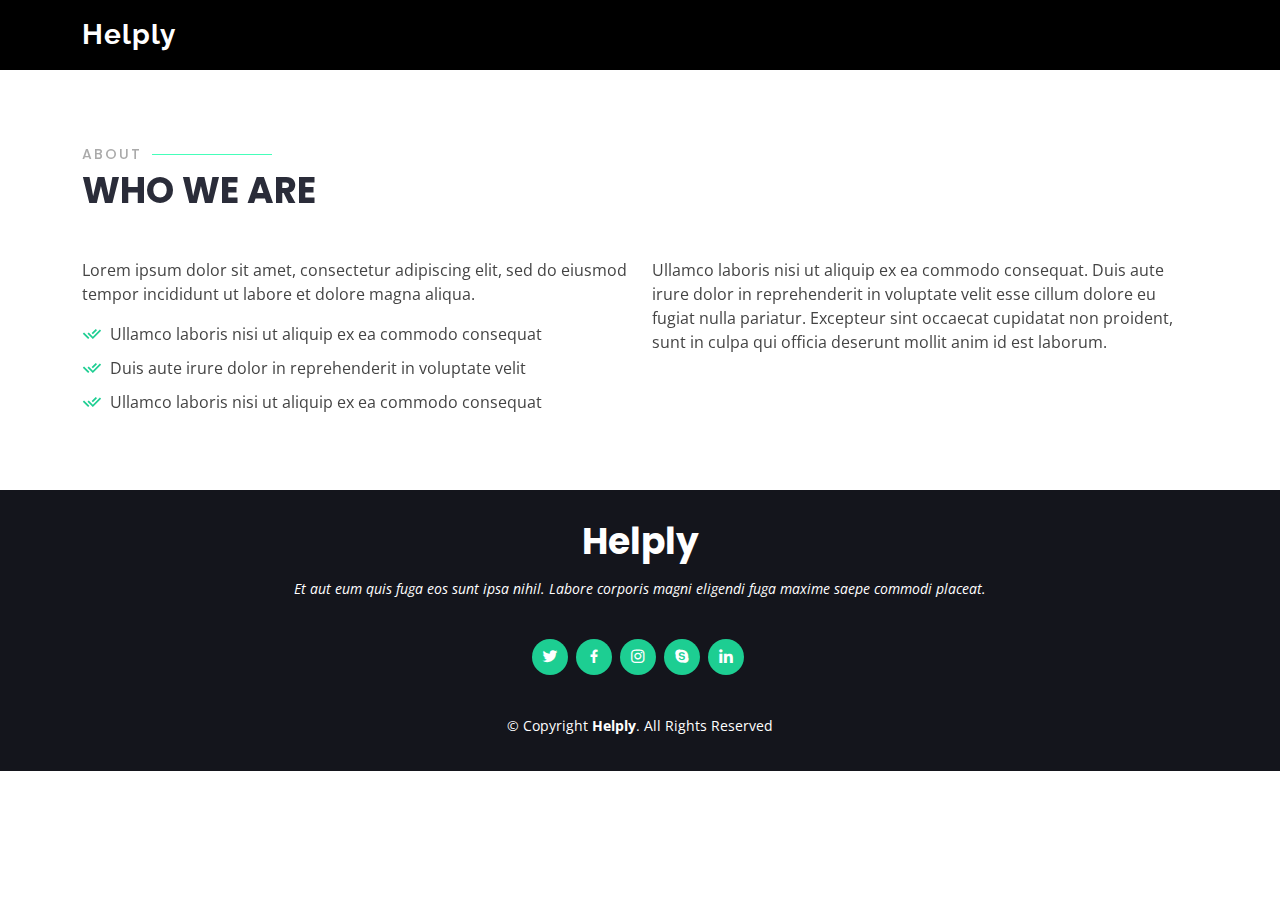
<file: more.html>
<!DOCTYPE html>
<html lang="en">

<head>
    <meta charset="utf-8">
    <meta content="width=device-width, initial-scale=1.0" name="viewport">

    <title>Helply</title>
    <meta content="" name="description">
    <meta content="" name="keywords">

    <!-- Favicons -->
    <link href="assets/img/favicon.png" rel="icon">
    <link href="assets/img/apple-touch-icon.png" rel="apple-touch-icon">

    <!-- Google Fonts -->
    <link href="https://fonts.googleapis.com/css?family=Open+Sans:300,300i,400,400i,600,600i,700,700i|Raleway:300,300i,400,400i,500,500i,600,600i,700,700i|Poppins:300,300i,400,400i,500,500i,600,600i,700,700i" rel="stylesheet">

    <!-- Vendor CSS Files -->
    <link href="assets/vendor/animate.css/animate.min.css" rel="stylesheet">
    <link href="assets/vendor/aos/aos.css" rel="stylesheet">
    <link href="assets/vendor/bootstrap/css/bootstrap.min.css" rel="stylesheet">
    <link href="assets/vendor/bootstrap-icons/bootstrap-icons.css" rel="stylesheet">
    <link href="assets/vendor/boxicons/css/boxicons.min.css" rel="stylesheet">
    <link href="assets/vendor/glightbox/css/glightbox.min.css" rel="stylesheet">
    <link href="assets/vendor/remixicon/remixicon.css" rel="stylesheet">
    <link href="assets/vendor/swiper/swiper-bundle.min.css" rel="stylesheet">

    <!-- Template Main CSS File -->
    <link href="assets/css/style.css" rel="stylesheet">
</head>

<body>

<!-- ======= Header ======= -->
<header id="header" class="fixed-top d-flex align-items-center  header-transparent mb-5" style="background-color: #000000">
    <div class="container d-flex align-items-center justify-content-between">

        <div class="logo ">
            <h1 class="text-center"><a href="index.html">Helply</a></h1>
        </div>

    </div>
</header><!-- End Header -->

<main id="main mt-5" style="margin-top: 70px">

    <!-- ======= About Section ======= -->
    <section id="about" class="about">
        <div class="container">

            <div class="section-title" data-aos="zoom-out">
                <h2>About</h2>
                <p>Who we are</p>
            </div>

            <div class="row content" data-aos="fade-up">
                <div class="col-lg-6">
                    <p>
                        Lorem ipsum dolor sit amet, consectetur adipiscing elit, sed do eiusmod tempor incididunt ut labore et dolore
                        magna aliqua.
                    </p>
                    <ul>
                        <li><i class="ri-check-double-line"></i> Ullamco laboris nisi ut aliquip ex ea commodo consequat</li>
                        <li><i class="ri-check-double-line"></i> Duis aute irure dolor in reprehenderit in voluptate velit</li>
                        <li><i class="ri-check-double-line"></i> Ullamco laboris nisi ut aliquip ex ea commodo consequat</li>
                    </ul>
                </div>
                <div class="col-lg-6 pt-4 pt-lg-0">
                    <p>
                        Ullamco laboris nisi ut aliquip ex ea commodo consequat. Duis aute irure dolor in reprehenderit in voluptate
                        velit esse cillum dolore eu fugiat nulla pariatur. Excepteur sint occaecat cupidatat non proident, sunt in
                        culpa qui officia deserunt mollit anim id est laborum.
                    </p>
                </div>
            </div>

        </div>
    </section><!-- End About Section -->

</main><!-- End #main -->

<!-- ======= Footer ======= -->
<footer id="footer">
    <div class="container">
        <h3>Helply</h3>
        <p>Et aut eum quis fuga eos sunt ipsa nihil. Labore corporis magni eligendi fuga maxime saepe commodi placeat.</p>
        <div class="social-links">
            <a href="#" class="twitter"><i class="bx bxl-twitter"></i></a>
            <a href="#" class="facebook"><i class="bx bxl-facebook"></i></a>
            <a href="#" class="instagram"><i class="bx bxl-instagram"></i></a>
            <a href="#" class="google-plus"><i class="bx bxl-skype"></i></a>
            <a href="#" class="linkedin"><i class="bx bxl-linkedin"></i></a>
        </div>
        <div class="copyright">
            &copy; Copyright <strong><span>Helply</span></strong>. All Rights Reserved
        </div>
    </div>
</footer><!-- End Footer -->

<a href="#" class="back-to-top d-flex align-items-center justify-content-center"><i class="bi bi-arrow-up-short"></i></a>

<!-- Vendor JS Files -->
<script src="assets/vendor/aos/aos.js"></script>
<script src="assets/vendor/bootstrap/js/bootstrap.bundle.min.js"></script>
<script src="assets/vendor/glightbox/js/glightbox.min.js"></script>
<script src="assets/vendor/isotope-layout/isotope.pkgd.min.js"></script>
<script src="assets/vendor/swiper/swiper-bundle.min.js"></script>
<script src="assets/vendor/php-email-form/validate.js"></script>

<!-- Template Main JS File -->
<script src="assets/js/main.js"></script>

</body>

</html>
</file>
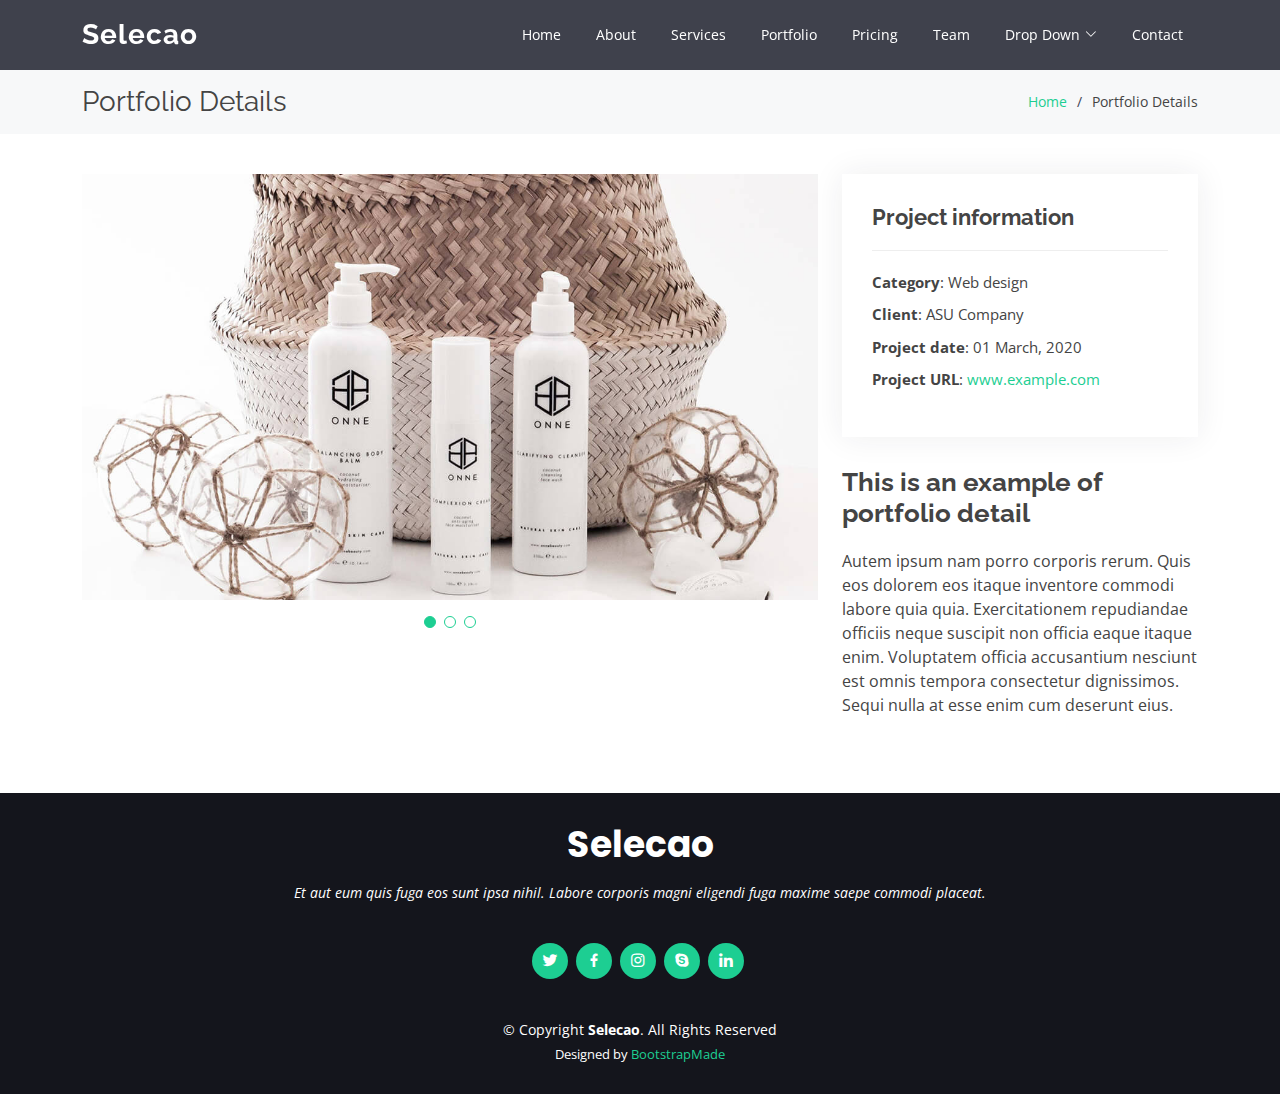
<file: portfolio-details.html>
<!DOCTYPE html>
<html lang="en">

<head>
  <meta charset="utf-8">
  <meta content="width=device-width, initial-scale=1.0" name="viewport">

  <title>Portfolio Details - Selecao Bootstrap Template</title>
  <meta content="" name="description">
  <meta content="" name="keywords">

  <!-- Favicons -->
  <link href="assets/img/favicon.png" rel="icon">
  <link href="assets/img/apple-touch-icon.png" rel="apple-touch-icon">

  <!-- Google Fonts -->
  <link href="https://fonts.googleapis.com/css?family=Open+Sans:300,300i,400,400i,600,600i,700,700i|Raleway:300,300i,400,400i,500,500i,600,600i,700,700i|Poppins:300,300i,400,400i,500,500i,600,600i,700,700i" rel="stylesheet">

  <!-- Vendor CSS Files -->
  <link href="assets/vendor/animate.css/animate.min.css" rel="stylesheet">
  <link href="assets/vendor/aos/aos.css" rel="stylesheet">
  <link href="assets/vendor/bootstrap/css/bootstrap.min.css" rel="stylesheet">
  <link href="assets/vendor/bootstrap-icons/bootstrap-icons.css" rel="stylesheet">
  <link href="assets/vendor/boxicons/css/boxicons.min.css" rel="stylesheet">
  <link href="assets/vendor/glightbox/css/glightbox.min.css" rel="stylesheet">
  <link href="assets/vendor/remixicon/remixicon.css" rel="stylesheet">
  <link href="assets/vendor/swiper/swiper-bundle.min.css" rel="stylesheet">

  <!-- Template Main CSS File -->
  <link href="assets/css/style.css" rel="stylesheet">

  <!-- =======================================================
  * Template Name: Selecao - v4.7.0
  * Template URL: https://bootstrapmade.com/selecao-bootstrap-template/
  * Author: BootstrapMade.com
  * License: https://bootstrapmade.com/license/
  ======================================================== -->
</head>

<body>

  <!-- ======= Header ======= -->
  <header id="header" class="fixed-top d-flex align-items-center ">
    <div class="container d-flex align-items-center justify-content-between">

      <div class="logo">
        <h1><a href="index.html">Selecao</a></h1>
        <!-- Uncomment below if you prefer to use an image logo -->
        <!-- <a href="index.html"><img src="assets/img/logo.png" alt="" class="img-fluid"></a>-->
      </div>

      <nav id="navbar" class="navbar">
        <ul>
          <li><a class="nav-link scrollto " href="#hero">Home</a></li>
          <li><a class="nav-link scrollto" href="#about">About</a></li>
          <li><a class="nav-link scrollto" href="#services">Services</a></li>
          <li><a class="nav-link scrollto " href="#portfolio">Portfolio</a></li>
          <li><a class="nav-link scrollto" href="#pricing">Pricing</a></li>
          <li><a class="nav-link scrollto" href="#team">Team</a></li>
          <li class="dropdown"><a href="#"><span>Drop Down</span> <i class="bi bi-chevron-down"></i></a>
            <ul>
              <li><a href="#">Drop Down 1</a></li>
              <li class="dropdown"><a href="#"><span>Deep Drop Down</span> <i class="bi bi-chevron-right"></i></a>
                <ul>
                  <li><a href="#">Deep Drop Down 1</a></li>
                  <li><a href="#">Deep Drop Down 2</a></li>
                  <li><a href="#">Deep Drop Down 3</a></li>
                  <li><a href="#">Deep Drop Down 4</a></li>
                  <li><a href="#">Deep Drop Down 5</a></li>
                </ul>
              </li>
              <li><a href="#">Drop Down 2</a></li>
              <li><a href="#">Drop Down 3</a></li>
              <li><a href="#">Drop Down 4</a></li>
            </ul>
          </li>
          <li><a class="nav-link scrollto" href="#contact">Contact</a></li>
        </ul>
        <i class="bi bi-list mobile-nav-toggle"></i>
      </nav><!-- .navbar -->

    </div>
  </header><!-- End Header -->

  <main id="main">

    <!-- ======= Breadcrumbs ======= -->
    <section id="breadcrumbs" class="breadcrumbs">
      <div class="container">

        <div class="d-flex justify-content-between align-items-center">
          <h2>Portfolio Details</h2>
          <ol>
            <li><a href="index.html">Home</a></li>
            <li>Portfolio Details</li>
          </ol>
        </div>

      </div>
    </section><!-- End Breadcrumbs -->

    <!-- ======= Portfolio Details Section ======= -->
    <section id="portfolio-details" class="portfolio-details">
      <div class="container">

        <div class="row gy-4">

          <div class="col-lg-8">
            <div class="portfolio-details-slider swiper">
              <div class="swiper-wrapper align-items-center">

                <div class="swiper-slide">
                  <img src="assets/img/portfolio/portfolio-details-1.jpg" alt="">
                </div>

                <div class="swiper-slide">
                  <img src="assets/img/portfolio/portfolio-details-2.jpg" alt="">
                </div>

                <div class="swiper-slide">
                  <img src="assets/img/portfolio/portfolio-details-3.jpg" alt="">
                </div>

              </div>
              <div class="swiper-pagination"></div>
            </div>
          </div>

          <div class="col-lg-4">
            <div class="portfolio-info">
              <h3>Project information</h3>
              <ul>
                <li><strong>Category</strong>: Web design</li>
                <li><strong>Client</strong>: ASU Company</li>
                <li><strong>Project date</strong>: 01 March, 2020</li>
                <li><strong>Project URL</strong>: <a href="#">www.example.com</a></li>
              </ul>
            </div>
            <div class="portfolio-description">
              <h2>This is an example of portfolio detail</h2>
              <p>
                Autem ipsum nam porro corporis rerum. Quis eos dolorem eos itaque inventore commodi labore quia quia. Exercitationem repudiandae officiis neque suscipit non officia eaque itaque enim. Voluptatem officia accusantium nesciunt est omnis tempora consectetur dignissimos. Sequi nulla at esse enim cum deserunt eius.
              </p>
            </div>
          </div>

        </div>

      </div>
    </section><!-- End Portfolio Details Section -->

  </main><!-- End #main -->

  <!-- ======= Footer ======= -->
  <footer id="footer">
    <div class="container">
      <h3>Selecao</h3>
      <p>Et aut eum quis fuga eos sunt ipsa nihil. Labore corporis magni eligendi fuga maxime saepe commodi placeat.</p>
      <div class="social-links">
        <a href="#" class="twitter"><i class="bx bxl-twitter"></i></a>
        <a href="#" class="facebook"><i class="bx bxl-facebook"></i></a>
        <a href="#" class="instagram"><i class="bx bxl-instagram"></i></a>
        <a href="#" class="google-plus"><i class="bx bxl-skype"></i></a>
        <a href="#" class="linkedin"><i class="bx bxl-linkedin"></i></a>
      </div>
      <div class="copyright">
        &copy; Copyright <strong><span>Selecao</span></strong>. All Rights Reserved
      </div>
      <div class="credits">
        <!-- All the links in the footer should remain intact. -->
        <!-- You can delete the links only if you purchased the pro version. -->
        <!-- Licensing information: https://bootstrapmade.com/license/ -->
        <!-- Purchase the pro version with working PHP/AJAX contact form: https://bootstrapmade.com/selecao-bootstrap-template/ -->
        Designed by <a href="https://bootstrapmade.com/">BootstrapMade</a>
      </div>
    </div>
  </footer><!-- End Footer -->

  <a href="#" class="back-to-top d-flex align-items-center justify-content-center"><i class="bi bi-arrow-up-short"></i></a>

  <!-- Vendor JS Files -->
  <script src="assets/vendor/aos/aos.js"></script>
  <script src="assets/vendor/bootstrap/js/bootstrap.bundle.min.js"></script>
  <script src="assets/vendor/glightbox/js/glightbox.min.js"></script>
  <script src="assets/vendor/isotope-layout/isotope.pkgd.min.js"></script>
  <script src="assets/vendor/swiper/swiper-bundle.min.js"></script>
  <script src="assets/vendor/php-email-form/validate.js"></script>

  <!-- Template Main JS File -->
  <script src="assets/js/main.js"></script>

</body>

</html>
</file>
<file: assets/css/style.css>
/**
* Template Name: Selecao - v4.7.0
* Template URL: https://bootstrapmade.com/selecao-bootstrap-template/
* Author: BootstrapMade.com
* License: https://bootstrapmade.com/license/
*/

/*--------------------------------------------------------------
# General
--------------------------------------------------------------*/
body {
  font-family: "Open Sans", sans-serif;
  color: #444444;
}

a {
  color: #1DCE92;
  text-decoration: none;
}

a:hover {
  color: #45ffba;
  text-decoration: none;
}

h1, h2, h3, h4, h5, h6 {
  font-family: "Raleway", sans-serif;
}

/*--------------------------------------------------------------
# Back to top button
--------------------------------------------------------------*/
.back-to-top {
  position: fixed;
  visibility: hidden;
  opacity: 0;
  right: 15px;
  bottom: 15px;
  z-index: 996;
  background: #1DCE92;
  width: 40px;
  height: 40px;
  border-radius: 50px;
  transition: all 0.4s;
}
.back-to-top i {
  font-size: 28px;
  color: #fff;
  line-height: 0;
}
.back-to-top:hover {
  background: #45ffba;
  color: #fff;
}
.back-to-top.active {
  visibility: visible;
  opacity: 1;
}

/*--------------------------------------------------------------
# Disable AOS delay on mobile
--------------------------------------------------------------*/
@media screen and (max-width: 768px) {
  [data-aos-delay] {
    transition-delay: 0 !important;
  }
}
/*--------------------------------------------------------------
# Header
--------------------------------------------------------------*/
#header {
  height: 70px;
  transition: all 0.5s;
  z-index: 997;
  transition: all 0.5s;
  background: rgba(42, 44, 57, 0.9);
}
#header.header-transparent {
  background: transparent;
}
#header.header-scrolled {
  background: rgba(42, 44, 57, 0.9);
}
#header .logo h1 {
  font-size: 28px;
  margin: 0;
  padding: 0;
  line-height: 1;
  font-weight: 700;
  letter-spacing: 1px;
}
#header .logo h1 a, #header .logo h1 a:hover {
  color: #fff;
  text-decoration: none;
}
#header .logo img {
  padding: 0;
  margin: 0;
  max-height: 40px;
}

/*--------------------------------------------------------------
# Navigation Menu
--------------------------------------------------------------*/
/**
* Desktop Navigation
*/
.navbar {
  padding: 0;
}
.navbar ul {
  margin: 0;
  padding: 0;
  display: flex;
  list-style: none;
  align-items: center;
}
.navbar li {
  position: relative;
}
.navbar a, .navbar a:focus {
  display: flex;
  align-items: center;
  justify-content: space-between;
  padding: 5px 15px 7px 15px;
  margin-left: 5px;
  font-size: 14px;
  color: #fff;
  white-space: nowrap;
  transition: 0.3s;
  border-radius: 50px;
}
.navbar a i, .navbar a:focus i {
  font-size: 12px;
  line-height: 0;
  margin-left: 5px;
}
.navbar a:hover, .navbar .active, .navbar .active:focus, .navbar li:hover > a {
  background: #1DCE92;
}
.navbar .dropdown ul {
  display: block;
  position: absolute;
  left: 5px;
  top: calc(100% + 30px);
  margin: 5px 0 0 0;
  padding: 10px 0;
  z-index: 99;
  opacity: 0;
  visibility: hidden;
  background: #fff;
  box-shadow: 0px 0px 30px rgba(127, 137, 161, 0.25);
  transition: 0.3s;
  border-radius: 15px;
}
.navbar .dropdown ul li {
  min-width: 200px;
}
.navbar .dropdown ul a {
  padding: 10px 20px;
  color: #2a2c39;
  margin: 0 5px;
  font-size: 14px;
}
.navbar .dropdown ul a i {
  font-size: 12px;
}
.navbar .dropdown ul a:hover, .navbar .dropdown ul .active:hover, .navbar .dropdown ul li:hover > a {
  color: #fff;
}
.navbar .dropdown:hover > ul {
  opacity: 1;
  top: 100%;
  visibility: visible;
}
.navbar .dropdown .dropdown ul {
  top: 0;
  left: calc(100% - 30px);
  visibility: hidden;
}
.navbar .dropdown .dropdown:hover > ul {
  opacity: 1;
  top: 0;
  left: 100%;
  visibility: visible;
}
@media (max-width: 1366px) {
  .navbar .dropdown .dropdown ul {
    left: -90%;
  }
  .navbar .dropdown .dropdown:hover > ul {
    left: -100%;
  }
}

/**
* Mobile Navigation
*/
.mobile-nav-toggle {
  color: #fff;
  font-size: 28px;
  cursor: pointer;
  display: none;
  line-height: 0;
  transition: 0.5s;
}

@media (max-width: 991px) {
  .mobile-nav-toggle {
    display: block;
  }

  .navbar ul {
    display: none;
  }
}
.navbar-mobile {
  position: fixed;
  overflow: hidden;
  top: 0;
  right: 0;
  left: 0;
  bottom: 0;
  background: rgba(20, 21, 28, 0.9);
  transition: 0.3s;
  z-index: 999;
}
.navbar-mobile .mobile-nav-toggle {
  position: absolute;
  top: 15px;
  right: 15px;
}
.navbar-mobile ul {
  display: block;
  position: absolute;
  top: 55px;
  right: 15px;
  bottom: 15px;
  left: 15px;
  padding: 10px 0;
  border-radius: 10px;
  background-color: #fff;
  overflow-y: auto;
  transition: 0.3s;
}
.navbar-mobile a, .navbar-mobile a:focus {
  padding: 10px 20px;
  margin: 5px;
  font-size: 15px;
  color: #2a2c39;
}
.navbar-mobile a:hover, .navbar-mobile .active, .navbar-mobile li:hover > a {
  color: #fff;
}
.navbar-mobile .getstarted, .navbar-mobile .getstarted:focus {
  margin: 15px;
}
.navbar-mobile .dropdown ul {
  position: static;
  display: none;
  margin: 10px 20px;
  padding: 10px 0;
  z-index: 99;
  opacity: 1;
  visibility: visible;
  background: #fff;
  box-shadow: 0px 0px 30px rgba(127, 137, 161, 0.25);
}
.navbar-mobile .dropdown ul li {
  min-width: 200px;
}
.navbar-mobile .dropdown ul a {
  padding: 10px 20px;
}
.navbar-mobile .dropdown ul a i {
  font-size: 12px;
}
.navbar-mobile .dropdown ul a:hover, .navbar-mobile .dropdown ul .active:hover, .navbar-mobile .dropdown ul li:hover > a {
  color: #fff;
}
.navbar-mobile .dropdown > .dropdown-active {
  display: block;
}

/*--------------------------------------------------------------
# Hero Section
--------------------------------------------------------------*/
#hero {
  width: 100%;
  overflow: hidden;
  position: relative;
  background: linear-gradient(0deg, #2a2c39 0%, #33364a 100%);
  padding: 0;
}
#hero .carousel-container {
  display: flex;
  justify-content: center;
  align-items: center;
  flex-direction: column;
  text-align: center;
  position: relative;
  height: 70vh;
  padding-top: 60px;
}
#hero h2 {
  color: #fff;
  margin-bottom: 30px;
  font-size: 48px;
  font-weight: 700;
}
#hero p {
  width: 80%;
  -webkit-animation-delay: 0.4s;
  animation-delay: 0.4s;
  margin: 0 auto 30px auto;
  color: #fff;
}
#hero .carousel-control-prev, #hero .carousel-control-next {
  width: 10%;
}
#hero .carousel-control-next-icon, #hero .carousel-control-prev-icon {
  background: none;
  font-size: 48px;
  line-height: 1;
  width: auto;
  height: auto;
}
#hero .btn-get-started {
  font-family: "Raleway", sans-serif;
  font-weight: 500;
  font-size: 14px;
  letter-spacing: 1px;
  display: inline-block;
  padding: 12px 32px;
  border-radius: 50px;
  transition: 0.5s;
  line-height: 1;
  margin: 10px;
  color: #fff;
  -webkit-animation-delay: 0.8s;
  animation-delay: 0.8s;
  border: 2px solid #1DCE92;
}
#hero .btn-get-started:hover {
  background: #1DCE92;
  color: #fff;
  text-decoration: none;
}
@media (min-width: 1024px) {
  #hero p {
    width: 60%;
  }
  #hero .carousel-control-prev, #hero .carousel-control-next {
    width: 5%;
  }
}
@media (max-width: 768px) {
  #hero .carousel-container {
    height: 90vh;
  }
  #hero h2 {
    font-size: 28px;
  }
}

.hero-waves {
  display: block;
  width: 100%;
  height: 60px;
  position: relative;
}

.wave1 use {
  -webkit-animation: move-forever1 10s linear infinite;
  animation: move-forever1 10s linear infinite;
  -webkit-animation-delay: -2s;
  animation-delay: -2s;
}

.wave2 use {
  -webkit-animation: move-forever2 8s linear infinite;
  animation: move-forever2 8s linear infinite;
  -webkit-animation-delay: -2s;
  animation-delay: -2s;
}

.wave3 use {
  -webkit-animation: move-forever3 6s linear infinite;
  animation: move-forever3 6s linear infinite;
  -webkit-animation-delay: -2s;
  animation-delay: -2s;
}

@-webkit-keyframes move-forever1 {
  0% {
    transform: translate(85px, 0%);
  }
  100% {
    transform: translate(-90px, 0%);
  }
}

@keyframes move-forever1 {
  0% {
    transform: translate(85px, 0%);
  }
  100% {
    transform: translate(-90px, 0%);
  }
}
@-webkit-keyframes move-forever2 {
  0% {
    transform: translate(-90px, 0%);
  }
  100% {
    transform: translate(85px, 0%);
  }
}
@keyframes move-forever2 {
  0% {
    transform: translate(-90px, 0%);
  }
  100% {
    transform: translate(85px, 0%);
  }
}
@-webkit-keyframes move-forever3 {
  0% {
    transform: translate(-90px, 0%);
  }
  100% {
    transform: translate(85px, 0%);
  }
}
@keyframes move-forever3 {
  0% {
    transform: translate(-90px, 0%);
  }
  100% {
    transform: translate(85px, 0%);
  }
}
/*--------------------------------------------------------------
# Sections General
--------------------------------------------------------------*/
section {
  padding: 60px 0;
  overflow: hidden;
}

.section-title {
  padding-bottom: 40px;
}
.section-title h2 {
  font-size: 14px;
  font-weight: 500;
  padding: 0;
  line-height: 1px;
  margin: 0 0 5px 0;
  letter-spacing: 2px;
  text-transform: uppercase;
  color: #aaaaaa;
  font-family: "Poppins", sans-serif;
}
.section-title h2::after {
  content: "";
  width: 120px;
  height: 1px;
  display: inline-block;
  background: #45ffba;
  margin: 4px 10px;
}
.section-title p {
  margin: 0;
  margin: 0;
  font-size: 36px;
  font-weight: 700;
  text-transform: uppercase;
  font-family: "Poppins", sans-serif;
  color: #2a2c39;
}

/*--------------------------------------------------------------
# About
--------------------------------------------------------------*/
.about {
  padding-top: 80px;
}
.about .content h3 {
  font-weight: 600;
  font-size: 26px;
}
.about .content ul {
  list-style: none;
  padding: 0;
}
.about .content ul li {
  padding-left: 28px;
  position: relative;
}
.about .content ul li + li {
  margin-top: 10px;
}
.about .content ul i {
  position: absolute;
  left: 0;
  top: 2px;
  font-size: 20px;
  color: #1DCE92;
  line-height: 1;
}
.about .content p:last-child {
  margin-bottom: 0;
}
.about .content .btn-learn-more {
  font-family: "Raleway", sans-serif;
  font-weight: 600;
  font-size: 14px;
  letter-spacing: 1px;
  display: inline-block;
  padding: 12px 32px;
  border-radius: 5px;
  transition: 0.3s;
  line-height: 1;
  color: #1DCE92;
  -webkit-animation-delay: 0.8s;
  animation-delay: 0.8s;
  margin-top: 6px;
  border: 2px solid #1DCE92;
}
.about .content .btn-learn-more:hover {
  background: #1DCE92;
  color: #fff;
  text-decoration: none;
}

/*--------------------------------------------------------------
# Features
--------------------------------------------------------------*/
.features .nav-tabs {
  border: 0;
}
.features .nav-link {
  border: 1px solid #d4d6df;
  padding: 15px;
  transition: 0.3s;
  color: #2a2c39;
  border-radius: 0;
  display: flex;
  align-items: center;
  justify-content: center;
}
.features .nav-link i {
  padding-right: 15px;
  font-size: 48px;
}
.features .nav-link h4 {
  font-size: 18px;
  font-weight: 600;
  margin: 0;
}
.features .nav-link:hover {
  color: #1DCE92;
}
.features .nav-link.active {
  background: #1DCE92;
  color: #fff;
  border-color: #1DCE92;
}
@media (max-width: 768px) {
  .features .nav-link i {
    padding: 0;
    line-height: 1;
    font-size: 36px;
  }
}
@media (max-width: 575px) {
  .features .nav-link {
    padding: 15px;
  }
  .features .nav-link i {
    font-size: 24px;
  }
}
.features .tab-content {
  margin-top: 30px;
}
.features .tab-pane h3 {
  font-weight: 600;
  font-size: 26px;
}
.features .tab-pane ul {
  list-style: none;
  padding: 0;
}
.features .tab-pane ul li {
  padding-bottom: 10px;
}
.features .tab-pane ul i {
  font-size: 20px;
  padding-right: 4px;
  color: #1DCE92;
}
.features .tab-pane p:last-child {
  margin-bottom: 0;
}

/*--------------------------------------------------------------
# Cta
--------------------------------------------------------------*/
.cta {
  background: #2a2c39;
  padding: 80px 0;
}
.cta h3 {
  color: #fff;
  font-size: 28px;
  font-weight: 700;
}
.cta p {
  color: #fff;
}
.cta .cta-btn {
  font-family: "Raleway", sans-serif;
  text-transform: uppercase;
  font-weight: 700;
  font-size: 14px;
  letter-spacing: 1px;
  display: inline-block;
  padding: 12px 30px;
  border-radius: 50px;
  transition: 0.5s;
  margin: 10px;
  color: #fff;
  background: #1DCE92;
}
.cta .cta-btn:hover {
  background: #fff;
  color: #1DCE92;
}
@media (max-width: 1024px) {
  .cta {
    background-attachment: scroll;
  }
}
@media (min-width: 769px) {
  .cta .cta-btn-container {
    display: flex;
    align-items: center;
    justify-content: flex-end;
  }
}

/*--------------------------------------------------------------
# Services
--------------------------------------------------------------*/
.services .icon-box {
  padding: 30px;
  position: relative;
  overflow: hidden;
  border-radius: 10px;
  background: #fff;
  box-shadow: 0 2px 29px 0 rgba(68, 88, 144, 0.12);
  transition: all 0.4s ease-in-out;
  width: 100%;
  height: 100%;
}
.services .icon-box:hover {
  transform: translateY(-10px);
  box-shadow: 0 2px 35px 0 rgba(68, 88, 144, 0.2);
}
.services .icon {
  position: absolute;
  left: -20px;
  top: calc(50% - 30px);
}
.services .icon i {
  font-size: 64px;
  line-height: 1;
  transition: 0.5s;
}
.services .title {
  margin-left: 40px;
  font-weight: 700;
  margin-bottom: 15px;
  font-size: 18px;
}
.services .title a {
  color: #2a2c39;
  transition: ease-in-out 0.3s;
}
.services .title a:hover {
  color: #1DCE92;
}
.services .description {
  font-size: 14px;
  margin-left: 40px;
  line-height: 24px;
  margin-bottom: 0;
}

/*--------------------------------------------------------------
# Portfolio
--------------------------------------------------------------*/
.portfolio #portfolio-flters {
  list-style: none;
  margin-bottom: 20px;
}
.portfolio #portfolio-flters li {
  cursor: pointer;
  display: inline-block;
  margin: 0 0 10px 10px;
  font-size: 16px;
  font-weight: 500;
  line-height: 1;
  text-transform: uppercase;
  color: #444444;
  transition: all 0.3s ease-in-out;
}
.portfolio #portfolio-flters li::before {
  content: "[";
  margin-right: 6px;
  color: #fff;
  font-size: 18px;
  font-weight: 400;
  transition: all 0.3s ease-in-out;
}
.portfolio #portfolio-flters li::after {
  content: "]";
  margin-left: 6px;
  color: #fff;
  font-size: 18px;
  font-weight: 400;
  transition: all 0.3s ease-in-out;
}
.portfolio #portfolio-flters li:hover, .portfolio #portfolio-flters li.filter-active {
  color: #1DCE92;
}
.portfolio #portfolio-flters li.filter-active::before, .portfolio #portfolio-flters li.filter-active::after {
  color: #1DCE92;
}
.portfolio .portfolio-item {
  margin-bottom: 30px;
}
.portfolio .portfolio-item .portfolio-img {
  overflow: hidden;
}
.portfolio .portfolio-item .portfolio-img img {
  transition: all 0.8s ease-in-out;
}
.portfolio .portfolio-item .portfolio-info {
  opacity: 0;
  position: absolute;
  left: 15px;
  bottom: 0;
  z-index: 3;
  right: 15px;
  transition: all ease-in-out 0.3s;
  background: rgba(0, 0, 0, 0.5);
  padding: 10px 15px;
}
.portfolio .portfolio-item .portfolio-info h4 {
  font-size: 18px;
  color: #fff;
  font-weight: 600;
  color: #fff;
  margin-bottom: 0px;
}
.portfolio .portfolio-item .portfolio-info p {
  color: #fedac0;
  font-size: 14px;
  margin-bottom: 0;
}
.portfolio .portfolio-item .portfolio-info .preview-link, .portfolio .portfolio-item .portfolio-info .details-link {
  position: absolute;
  right: 40px;
  font-size: 24px;
  top: calc(50% - 18px);
  color: #fff;
  transition: 0.3s;
}
.portfolio .portfolio-item .portfolio-info .preview-link:hover, .portfolio .portfolio-item .portfolio-info .details-link:hover {
  color: #45ffba;
}
.portfolio .portfolio-item .portfolio-info .details-link {
  right: 10px;
}
.portfolio .portfolio-item .portfolio-links {
  opacity: 0;
  left: 0;
  right: 0;
  text-align: center;
  z-index: 3;
  position: absolute;
  transition: all ease-in-out 0.3s;
}
.portfolio .portfolio-item .portfolio-links a {
  color: #fff;
  margin: 0 2px;
  font-size: 28px;
  display: inline-block;
  transition: 0.3s;
}
.portfolio .portfolio-item .portfolio-links a:hover {
  color: #45ffba;
}
.portfolio .portfolio-item:hover .portfolio-img img {
  transform: scale(1.2);
}
.portfolio .portfolio-item:hover .portfolio-info {
  opacity: 1;
}

/*--------------------------------------------------------------
# Portfolio Details
--------------------------------------------------------------*/
.portfolio-details {
  padding-top: 40px;
}
.portfolio-details .portfolio-details-slider img {
  width: 100%;
}
.portfolio-details .portfolio-details-slider .swiper-pagination {
  margin-top: 20px;
  position: relative;
}
.portfolio-details .portfolio-details-slider .swiper-pagination .swiper-pagination-bullet {
  width: 12px;
  height: 12px;
  background-color: #fff;
  opacity: 1;
  border: 1px solid #1DCE92;
}
.portfolio-details .portfolio-details-slider .swiper-pagination .swiper-pagination-bullet-active {
  background-color: #1DCE92;
}
.portfolio-details .portfolio-info {
  padding: 30px;
  box-shadow: 0px 0 30px rgba(42, 44, 57, 0.08);
}
.portfolio-details .portfolio-info h3 {
  font-size: 22px;
  font-weight: 700;
  margin-bottom: 20px;
  padding-bottom: 20px;
  border-bottom: 1px solid #eee;
}
.portfolio-details .portfolio-info ul {
  list-style: none;
  padding: 0;
  font-size: 15px;
}
.portfolio-details .portfolio-info ul li + li {
  margin-top: 10px;
}
.portfolio-details .portfolio-description {
  padding-top: 30px;
}
.portfolio-details .portfolio-description h2 {
  font-size: 26px;
  font-weight: 700;
  margin-bottom: 20px;
}
.portfolio-details .portfolio-description p {
  padding: 0;
}

/*--------------------------------------------------------------
# Testimonials
--------------------------------------------------------------*/
.testimonials .testimonials-carousel, .testimonials .testimonials-slider {
  overflow: hidden;
}
.testimonials .testimonial-item {
  box-sizing: content-box;
  padding: 30px 30px 0 30px;
  margin: 30px 15px;
  text-align: center;
  min-height: 350px;
  box-shadow: 0px 2px 12px rgba(0, 0, 0, 0.08);
}
.testimonials .testimonial-item .testimonial-img {
  width: 90px;
  border-radius: 50%;
  border: 4px solid #fff;
  margin: 0 auto;
}
.testimonials .testimonial-item h3 {
  font-size: 18px;
  font-weight: bold;
  margin: 10px 0 5px 0;
  color: #111;
}
.testimonials .testimonial-item h4 {
  font-size: 14px;
  color: #999;
  margin: 0;
}
.testimonials .testimonial-item .quote-icon-left, .testimonials .testimonial-item .quote-icon-right {
  color: #fedac0;
  font-size: 26px;
}
.testimonials .testimonial-item .quote-icon-left {
  display: inline-block;
  left: -5px;
  position: relative;
}
.testimonials .testimonial-item .quote-icon-right {
  display: inline-block;
  right: -5px;
  position: relative;
  top: 10px;
}
.testimonials .testimonial-item p {
  font-style: italic;
  margin: 0 auto 15px auto;
}
.testimonials .swiper-pagination {
  margin-top: 20px;
  position: relative;
}
.testimonials .swiper-pagination .swiper-pagination-bullet {
  width: 12px;
  height: 12px;
  background-color: #fff;
  opacity: 1;
  border: 1px solid #1DCE92;
}
.testimonials .swiper-pagination .swiper-pagination-bullet-active {
  background-color: #1DCE92;
}

/*--------------------------------------------------------------
# Pricing
--------------------------------------------------------------*/
.pricing .box {
  padding: 20px;
  background: #fff;
  text-align: center;
  box-shadow: 0px 0px 4px rgba(0, 0, 0, 0.12);
  border-radius: 5px;
  position: relative;
  overflow: hidden;
}
.pricing h3 {
  font-weight: 400;
  margin: -20px -20px 25px -20px;
  padding: 30px 15px;
  font-size: 18px;
  font-weight: 600;
  color: #777777;
  background: #f8f8f8;
}
.pricing h4 {
  font-size: 36px;
  color: #1DCE92;
  font-weight: 600;
  font-family: "Poppins", sans-serif;
  margin-bottom: 20px;
}
.pricing h4 sup {
  font-size: 20px;
  top: -15px;
  left: -3px;
}
.pricing h4 span {
  color: #bababa;
  font-size: 16px;
  font-weight: 300;
}
.pricing ul {
  padding: 0;
  list-style: none;
  color: #444444;
  text-align: center;
  line-height: 20px;
  font-size: 14px;
}
.pricing ul li {
  padding-bottom: 16px;
}
.pricing ul i {
  color: #1DCE92;
  font-size: 18px;
  padding-right: 4px;
}
.pricing ul .na {
  color: #ccc;
  text-decoration: line-through;
}
.pricing .btn-wrap {
  margin: 20px -20px -20px -20px;
  padding: 20px 15px;
  background: #f8f8f8;
  text-align: center;
}
.pricing .btn-buy {
  background: #1DCE92;
  display: inline-block;
  padding: 8px 35px 10px 35px;
  border-radius: 50px;
  color: #fff;
  transition: none;
  font-size: 14px;
  font-weight: 400;
  font-family: "Raleway", sans-serif;
  font-weight: 600;
  transition: 0.3s;
}
.pricing .btn-buy:hover {
  background: #45ffba;
}
.pricing .featured {
  border: 2px solid #1DCE92;
}
.pricing .featured h3 {
  color: #fff;
  background: #1DCE92;
}
.pricing .advanced {
  width: 200px;
  position: absolute;
  top: 18px;
  right: -68px;
  transform: rotate(45deg);
  z-index: 1;
  font-size: 14px;
  padding: 1px 0 3px 0;
  background: #1DCE92;
  color: #fff;
}

/*--------------------------------------------------------------
# F.A.Q
--------------------------------------------------------------*/
.faq {
  padding: 60px 0;
}
.faq .faq-list {
  padding: 0;
  list-style: none;
}
.faq .faq-list li {
  border-bottom: 1px solid #ececf1;
  margin-bottom: 20px;
  padding-bottom: 20px;
}
.faq .faq-list .question {
  display: block;
  position: relative;
  font-family: #1DCE92;
  font-size: 18px;
  line-height: 24px;
  font-weight: 400;
  padding-left: 25px;
  cursor: pointer;
  color: #bd5102;
  transition: 0.3s;
}
.faq .faq-list i {
  font-size: 16px;
  position: absolute;
  left: 0;
  top: -2px;
}
.faq .faq-list p {
  margin-bottom: 0;
  padding: 10px 0 0 25px;
}
.faq .faq-list .icon-show {
  display: none;
}
.faq .faq-list .collapsed {
  color: black;
}
.faq .faq-list .collapsed:hover {
  color: #1DCE92;
}
.faq .faq-list .collapsed .icon-show {
  display: inline-block;
  transition: 0.6s;
}
.faq .faq-list .collapsed .icon-close {
  display: none;
  transition: 0.6s;
}

/*--------------------------------------------------------------
# Team
--------------------------------------------------------------*/
.team {
  background: #fff;
  padding: 60px 0;
}
.team .member {
  margin-bottom: 20px;
  overflow: hidden;
  border-radius: 5px;
  background: #fff;
  box-shadow: 0px 2px 15px rgba(0, 0, 0, 0.1);
}
.team .member .member-img {
  position: relative;
  overflow: hidden;
}
.team .member .social {
  position: absolute;
  left: 0;
  bottom: 30px;
  right: 0;
  opacity: 0;
  transition: ease-in-out 0.3s;
  display: flex;
  align-items: center;
  justify-content: center;
}
.team .member .social a {
  transition: color 0.3s;
  margin: 0 3px;
  border-radius: 50px;
  width: 36px;
  height: 36px;
  background: rgba(69, 255, 186, 0.8);
  transition: ease-in-out 0.3s;
  color: #fff;
  display: inline-flex;
  align-items: center;
  justify-content: center;
}
.team .member .social a:hover {
  background: #45ffba;
}
.team .member .social i {
  font-size: 18px;
  line-height: 0;
}
.team .member .member-info {
  padding: 25px 15px;
}
.team .member .member-info h4 {
  font-weight: 700;
  margin-bottom: 5px;
  font-size: 18px;
  color: #2a2c39;
}
.team .member .member-info span {
  display: block;
  font-size: 13px;
  font-weight: 400;
  color: #aaaaaa;
}
.team .member .member-info p {
  font-style: italic;
  font-size: 14px;
  line-height: 26px;
  color: #777777;
}
.team .member:hover .social {
  opacity: 1;
  bottom: 15px;
}

/*--------------------------------------------------------------
# Contact
--------------------------------------------------------------*/
.contact .info {
  width: 100%;
  background: #fff;
}
.contact .info i {
  font-size: 20px;
  color: #1DCE92;
  float: left;
  width: 44px;
  height: 44px;
  background: #ffecde;
  display: flex;
  justify-content: center;
  align-items: center;
  border-radius: 50px;
  transition: all 0.3s ease-in-out;
}
.contact .info h4 {
  padding: 0 0 0 60px;
  font-size: 22px;
  font-weight: 600;
  margin-bottom: 5px;
  color: #2a2c39;
}
.contact .info p {
  padding: 0 0 0 60px;
  margin-bottom: 0;
  font-size: 14px;
  color: #555974;
}
.contact .info .email, .contact .info .phone {
  margin-top: 40px;
}
.contact .info .email:hover i, .contact .info .address:hover i, .contact .info .phone:hover i {
  background: #1DCE92;
  color: #fff;
}
.contact .php-email-form {
  width: 100%;
  background: #fff;
}
.contact .php-email-form .form-group {
  padding-bottom: 8px;
}
.contact .php-email-form .error-message {
  display: none;
  color: #fff;
  background: #ed3c0d;
  text-align: left;
  padding: 15px;
  font-weight: 600;
}
.contact .php-email-form .error-message br + br {
  margin-top: 25px;
}
.contact .php-email-form .sent-message {
  display: none;
  color: #fff;
  background: #18d26e;
  text-align: center;
  padding: 15px;
  font-weight: 600;
}
.contact .php-email-form .loading {
  display: none;
  background: #fff;
  text-align: center;
  padding: 15px;
}
.contact .php-email-form .loading:before {
  content: "";
  display: inline-block;
  border-radius: 50%;
  width: 24px;
  height: 24px;
  margin: 0 10px -6px 0;
  border: 3px solid #18d26e;
  border-top-color: #eee;
  -webkit-animation: animate-loading 1s linear infinite;
  animation: animate-loading 1s linear infinite;
}
.contact .php-email-form input, .contact .php-email-form textarea {
  border-radius: 0;
  box-shadow: none;
  font-size: 14px;
}
.contact .php-email-form input {
  height: 44px;
}
.contact .php-email-form textarea {
  padding: 10px 12px;
}
.contact .php-email-form button[type=submit] {
  background: #1DCE92;
  border: 0;
  padding: 10px 24px;
  color: #fff;
  transition: 0.4s;
  border-radius: 50px;
}
.contact .php-email-form button[type=submit]:hover {
  background: #45ffba;
}
@-webkit-keyframes animate-loading {
  0% {
    transform: rotate(0deg);
  }
  100% {
    transform: rotate(360deg);
  }
}
@keyframes animate-loading {
  0% {
    transform: rotate(0deg);
  }
  100% {
    transform: rotate(360deg);
  }
}

/*--------------------------------------------------------------
# Breadcrumbs
--------------------------------------------------------------*/
.breadcrumbs {
  padding: 15px 0;
  margin-top: 70px;
  background: #f7f8f9;
  min-height: 40px;
}
.breadcrumbs h2 {
  font-size: 28px;
  font-weight: 400;
  margin: 0;
}
.breadcrumbs ol {
  display: flex;
  flex-wrap: wrap;
  list-style: none;
  padding: 0;
  margin: 0;
  font-size: 14px;
}
@media (max-width: 992px) {
  .breadcrumbs ol {
    margin-top: 10px;
  }
}
.breadcrumbs ol li + li {
  padding-left: 10px;
}
.breadcrumbs ol li + li::before {
  display: inline-block;
  padding-right: 10px;
  color: #404356;
  content: "/";
}
@media (max-width: 768px) {
  .breadcrumbs .d-flex {
    display: block !important;
  }
  .breadcrumbs ol {
    display: block;
  }
  .breadcrumbs ol li {
    display: inline-block;
  }
}

/*--------------------------------------------------------------
# Footer
--------------------------------------------------------------*/
#footer {
  background: #14151c;
  color: #fff;
  font-size: 14px;
  text-align: center;
  padding: 30px 0;
}
#footer h3 {
  font-size: 36px;
  font-weight: 700;
  color: #fff;
  position: relative;
  font-family: "Poppins", sans-serif;
  padding: 0;
  margin: 0 0 15px 0;
}
#footer p {
  font-size: 15;
  font-style: italic;
  padding: 0;
  margin: 0 0 40px 0;
}
#footer .social-links {
  margin: 0 0 40px 0;
}
#footer .social-links a {
  font-size: 18px;
  display: inline-block;
  background: #1DCE92;
  color: #fff;
  line-height: 1;
  padding: 8px 0;
  margin-right: 4px;
  border-radius: 50%;
  text-align: center;
  width: 36px;
  height: 36px;
  transition: 0.3s;
}
#footer .social-links a:hover {
  background: #1DCE92;
  color: #fff;
  text-decoration: none;
}
#footer .copyright {
  margin: 0 0 5px 0;
}
#footer .credits {
  font-size: 13px;
}
</file>
